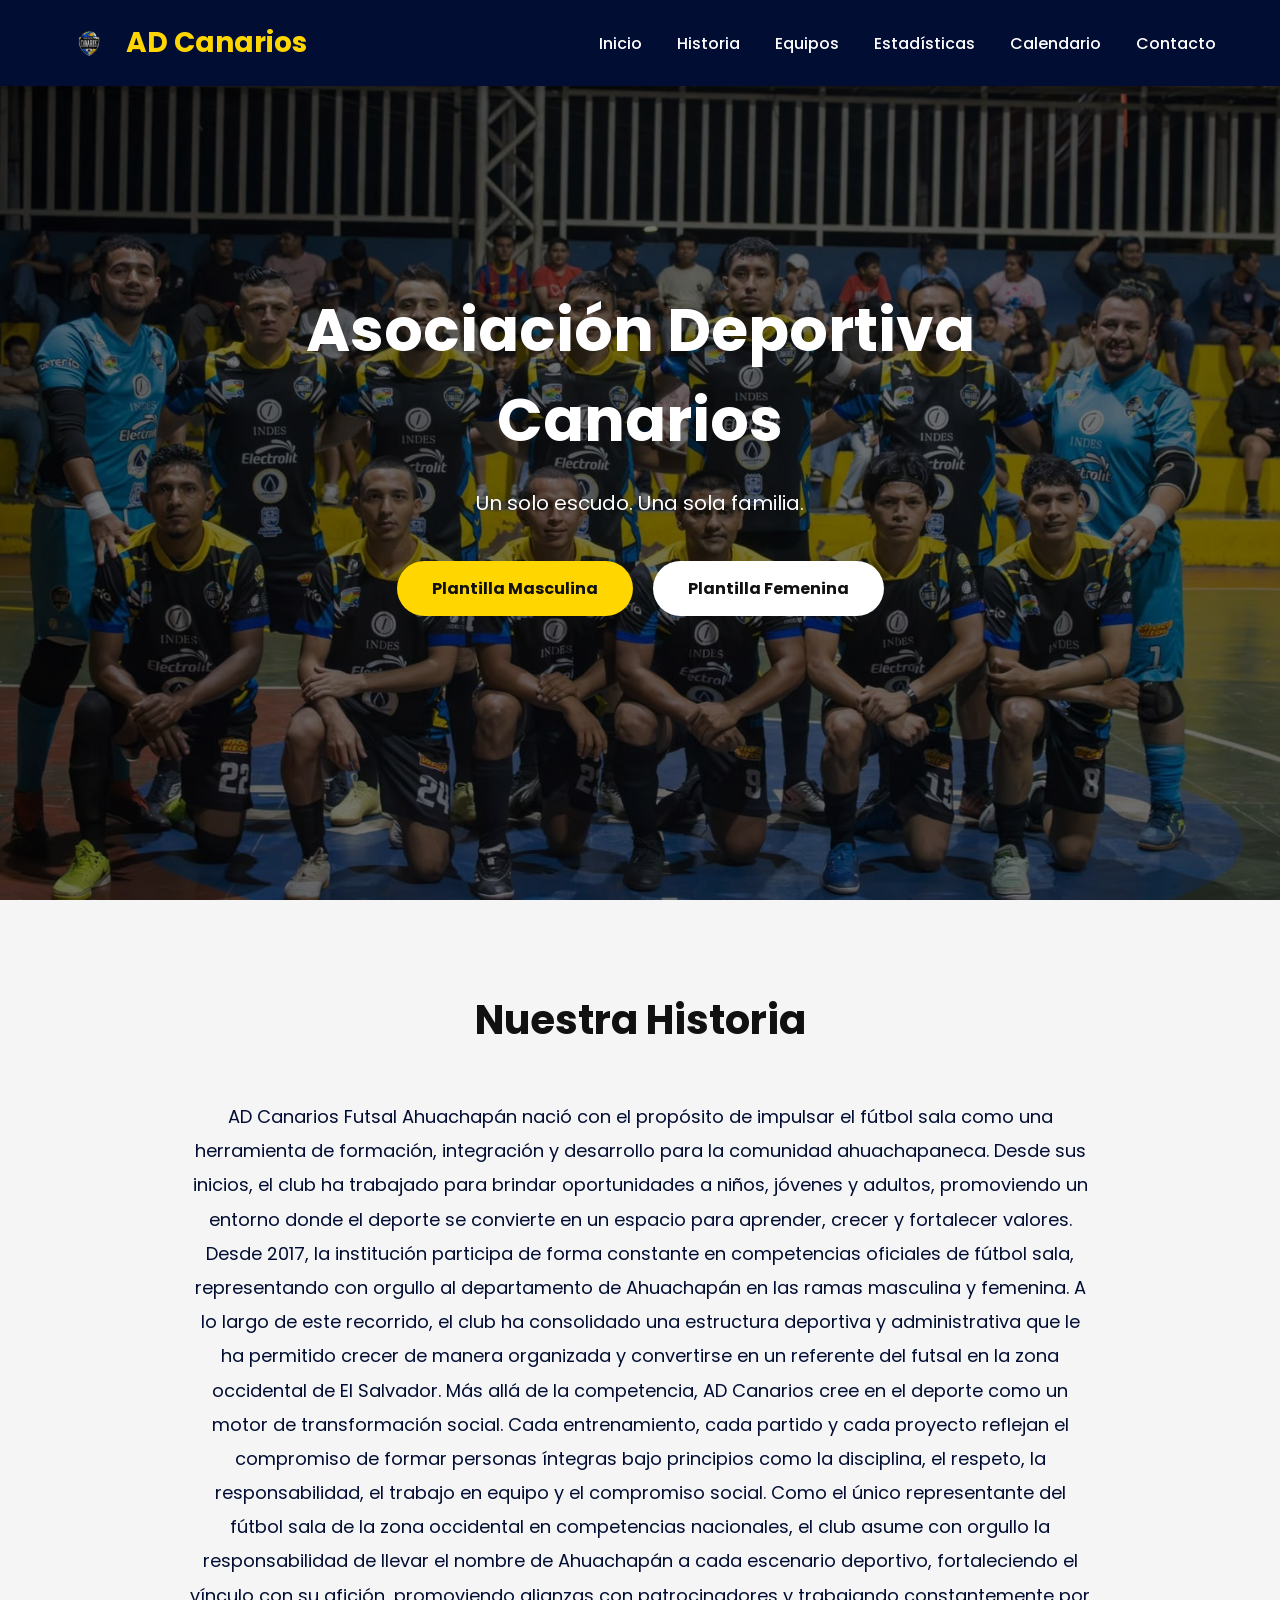
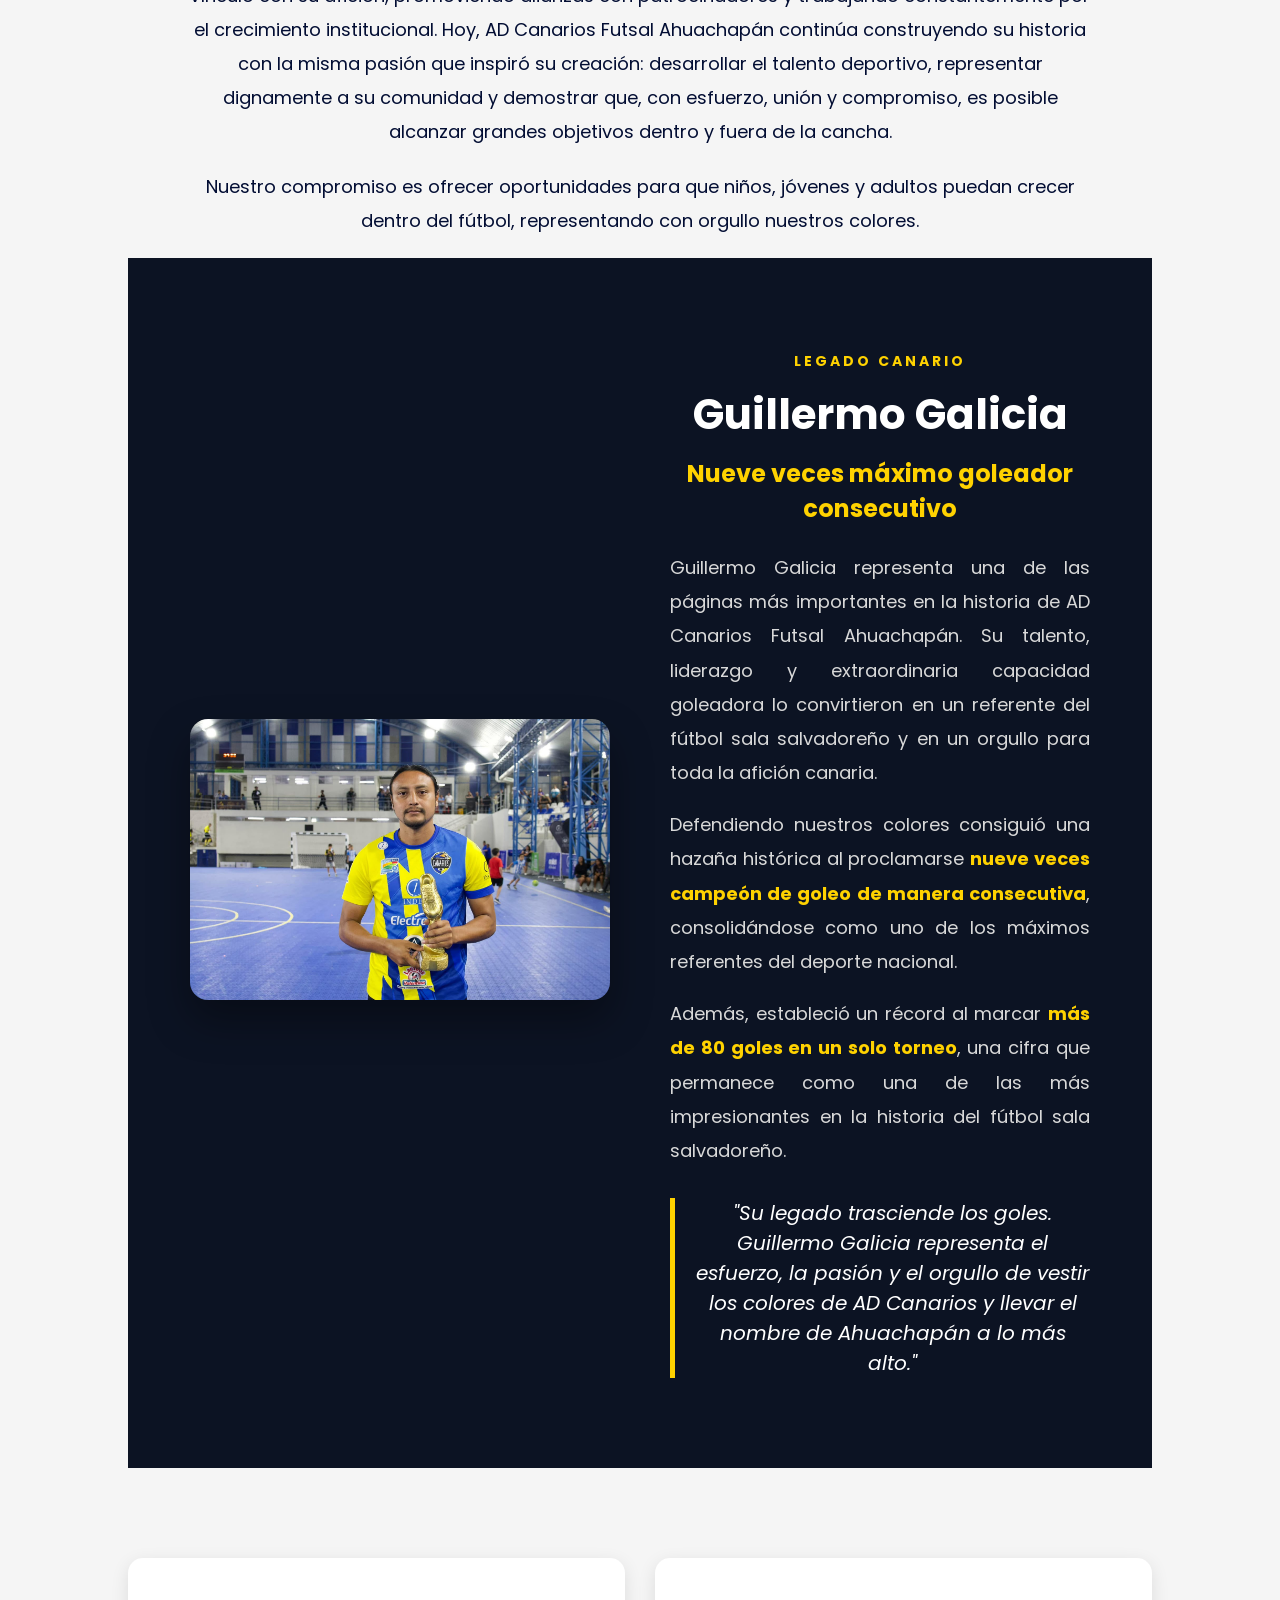
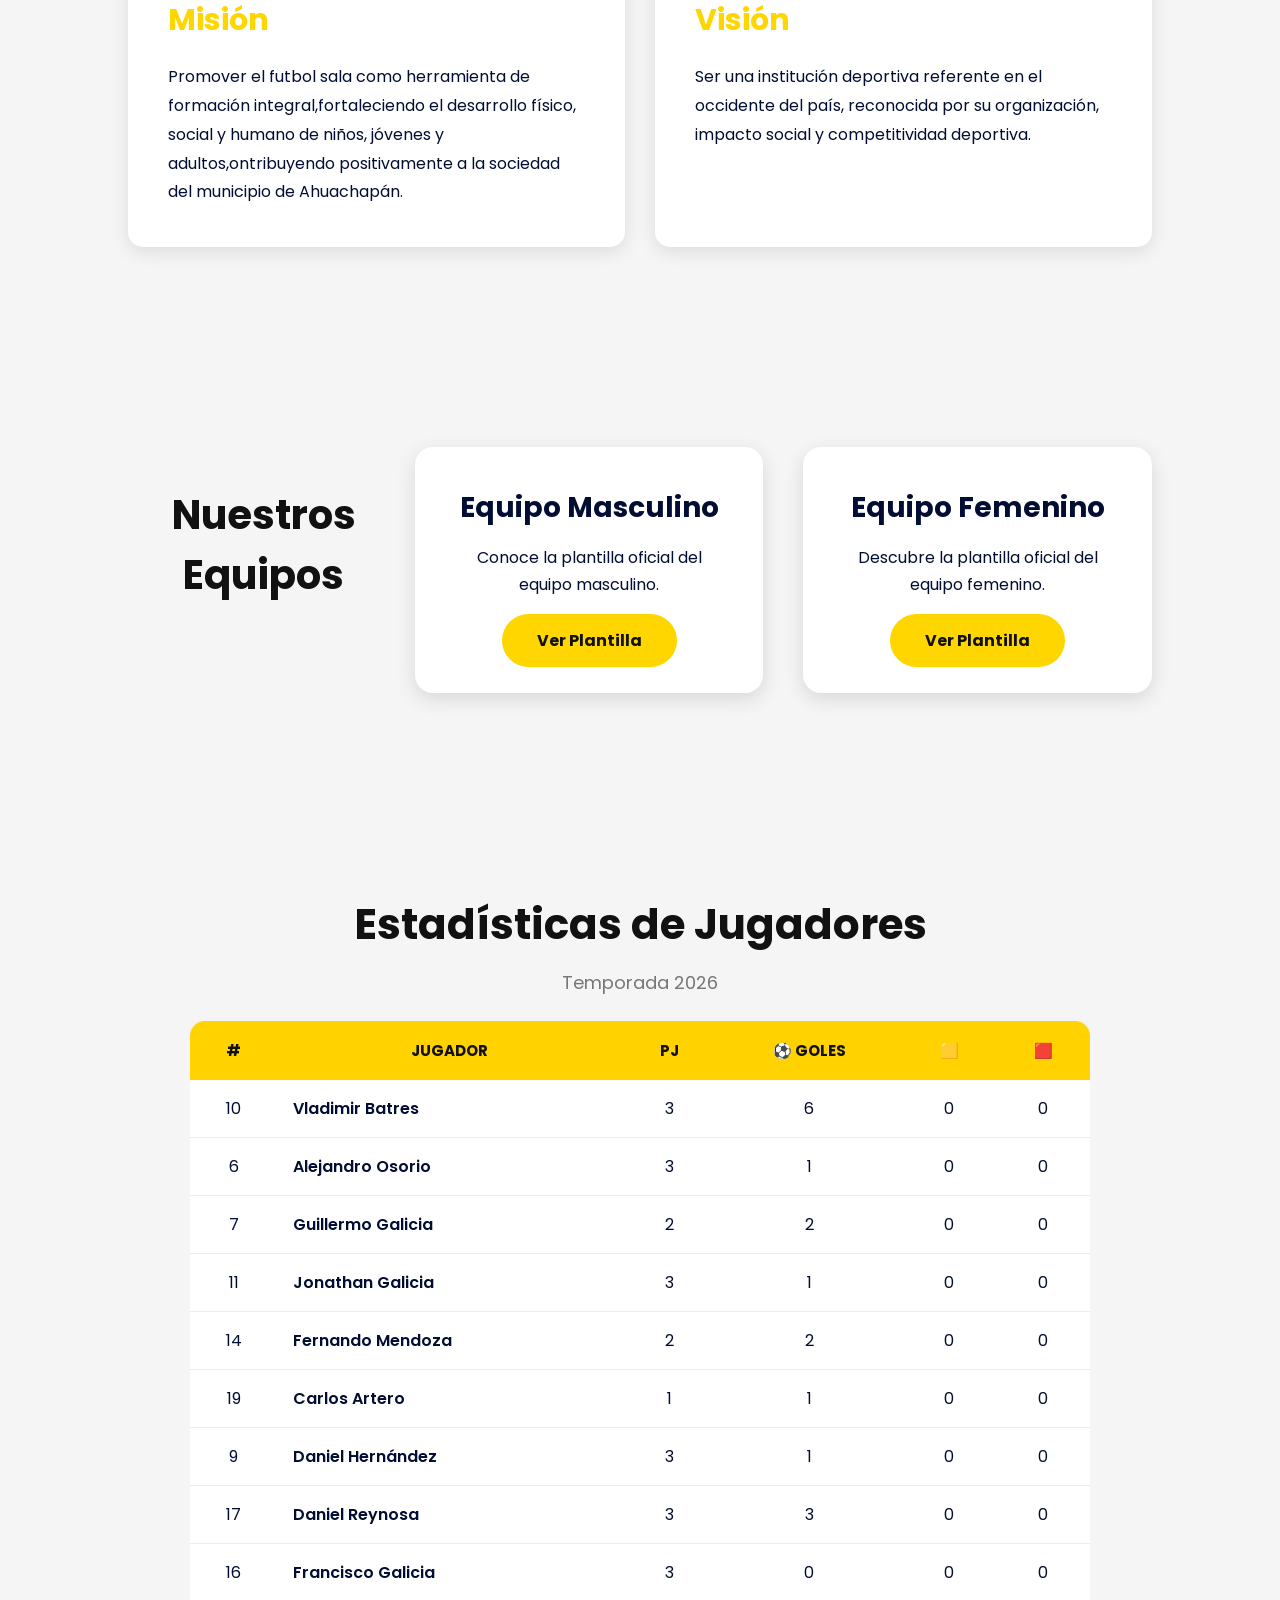
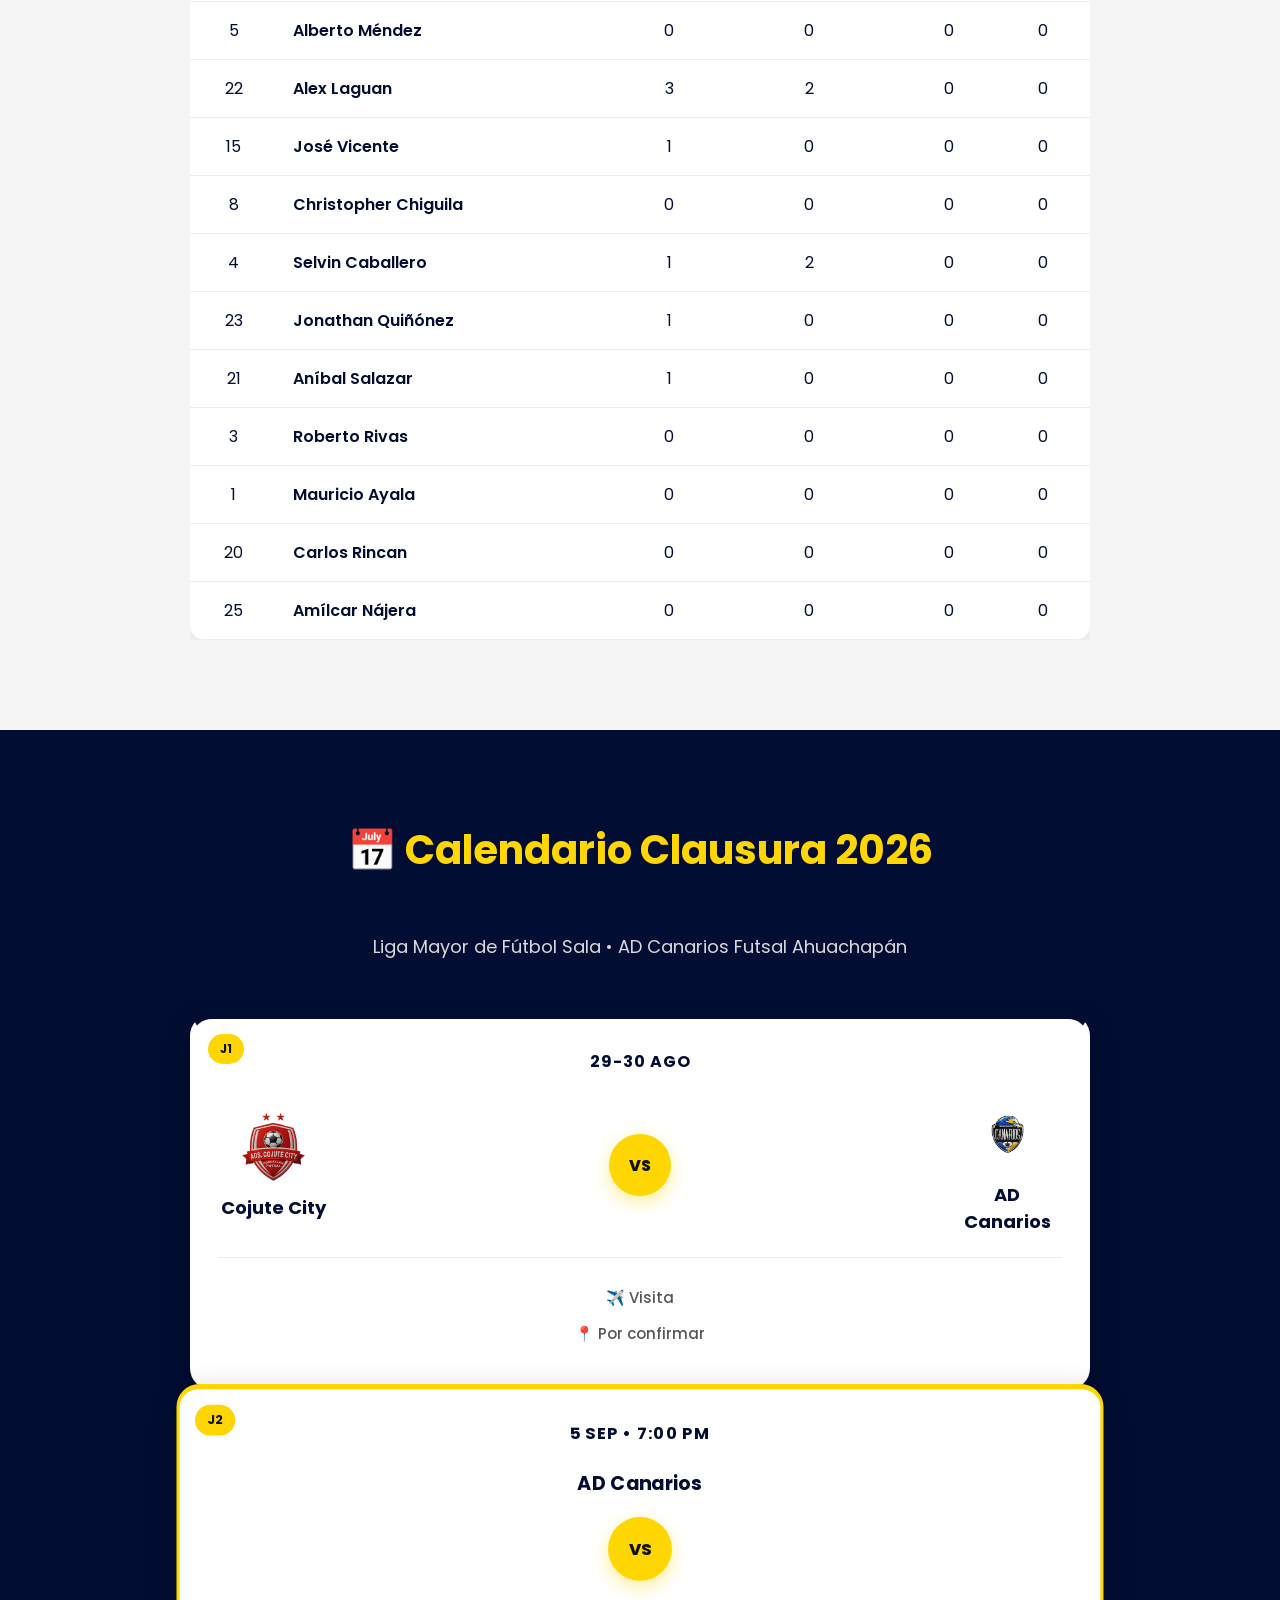
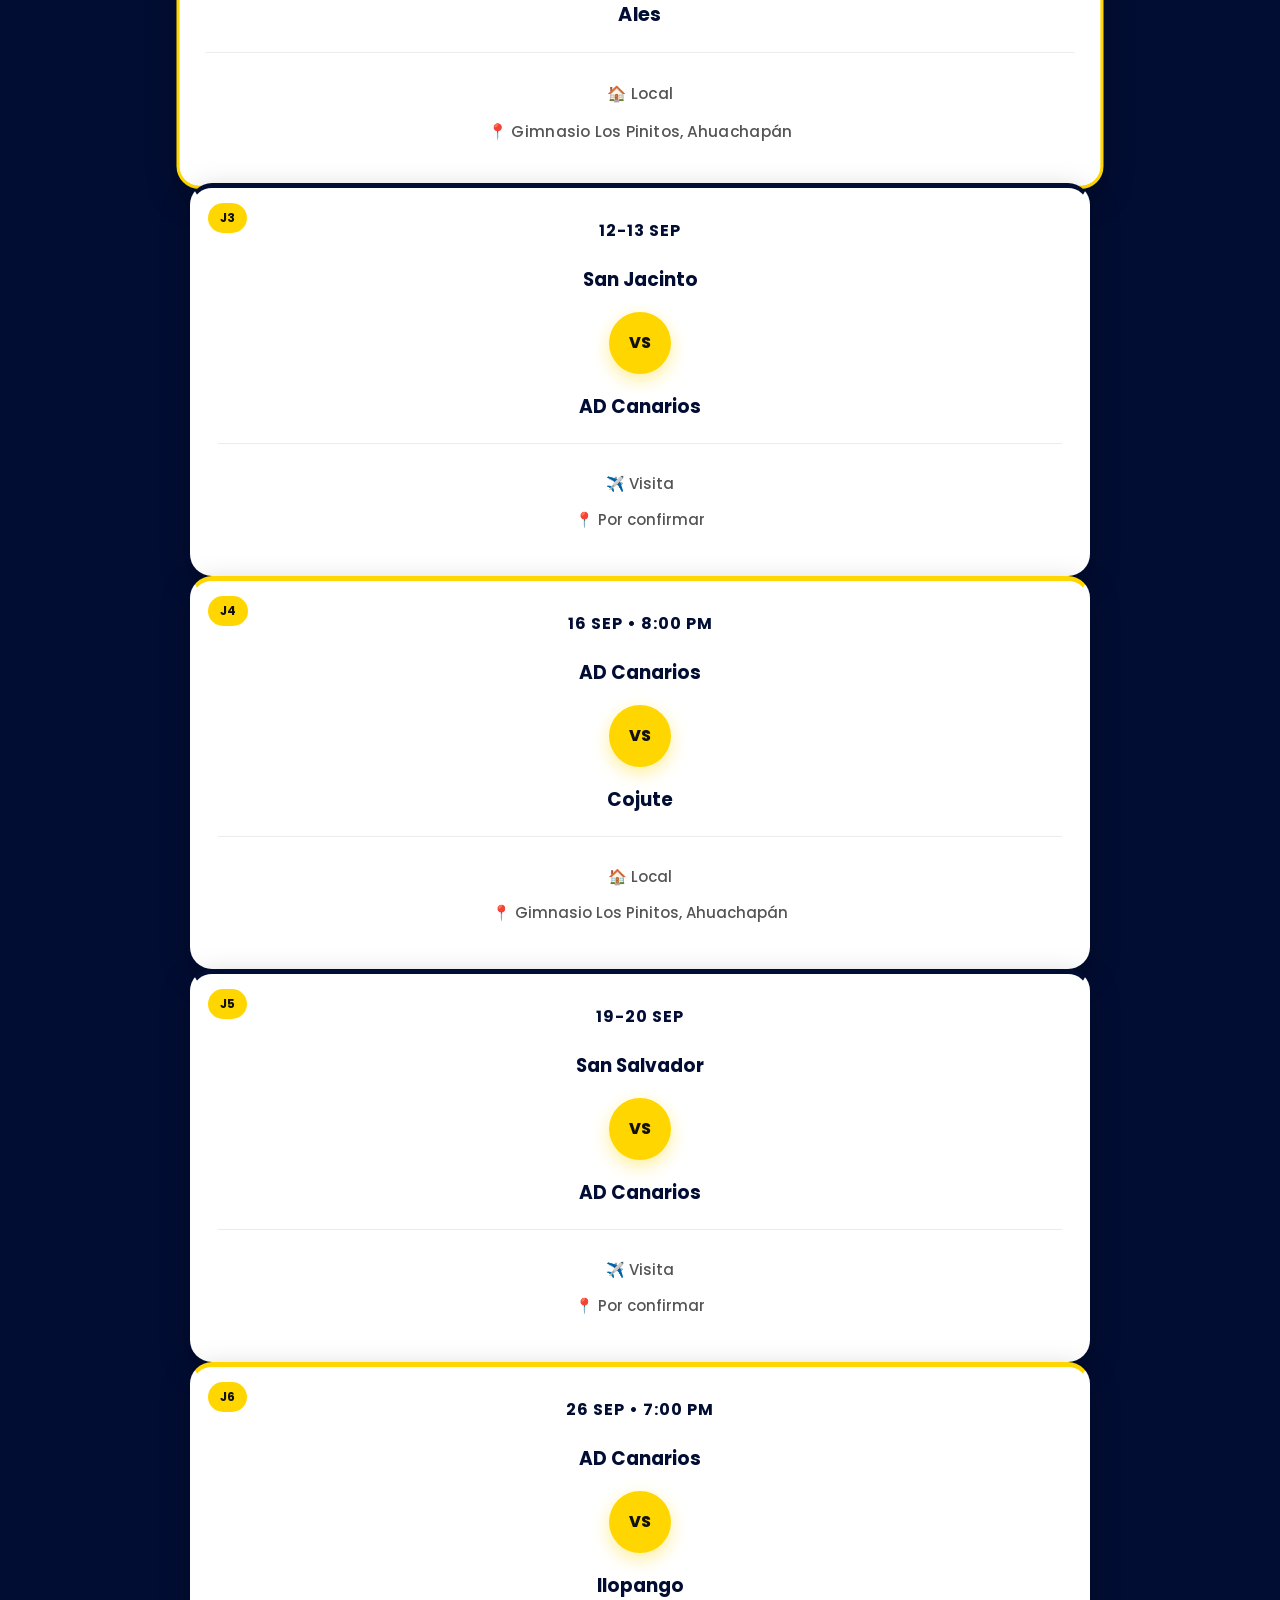
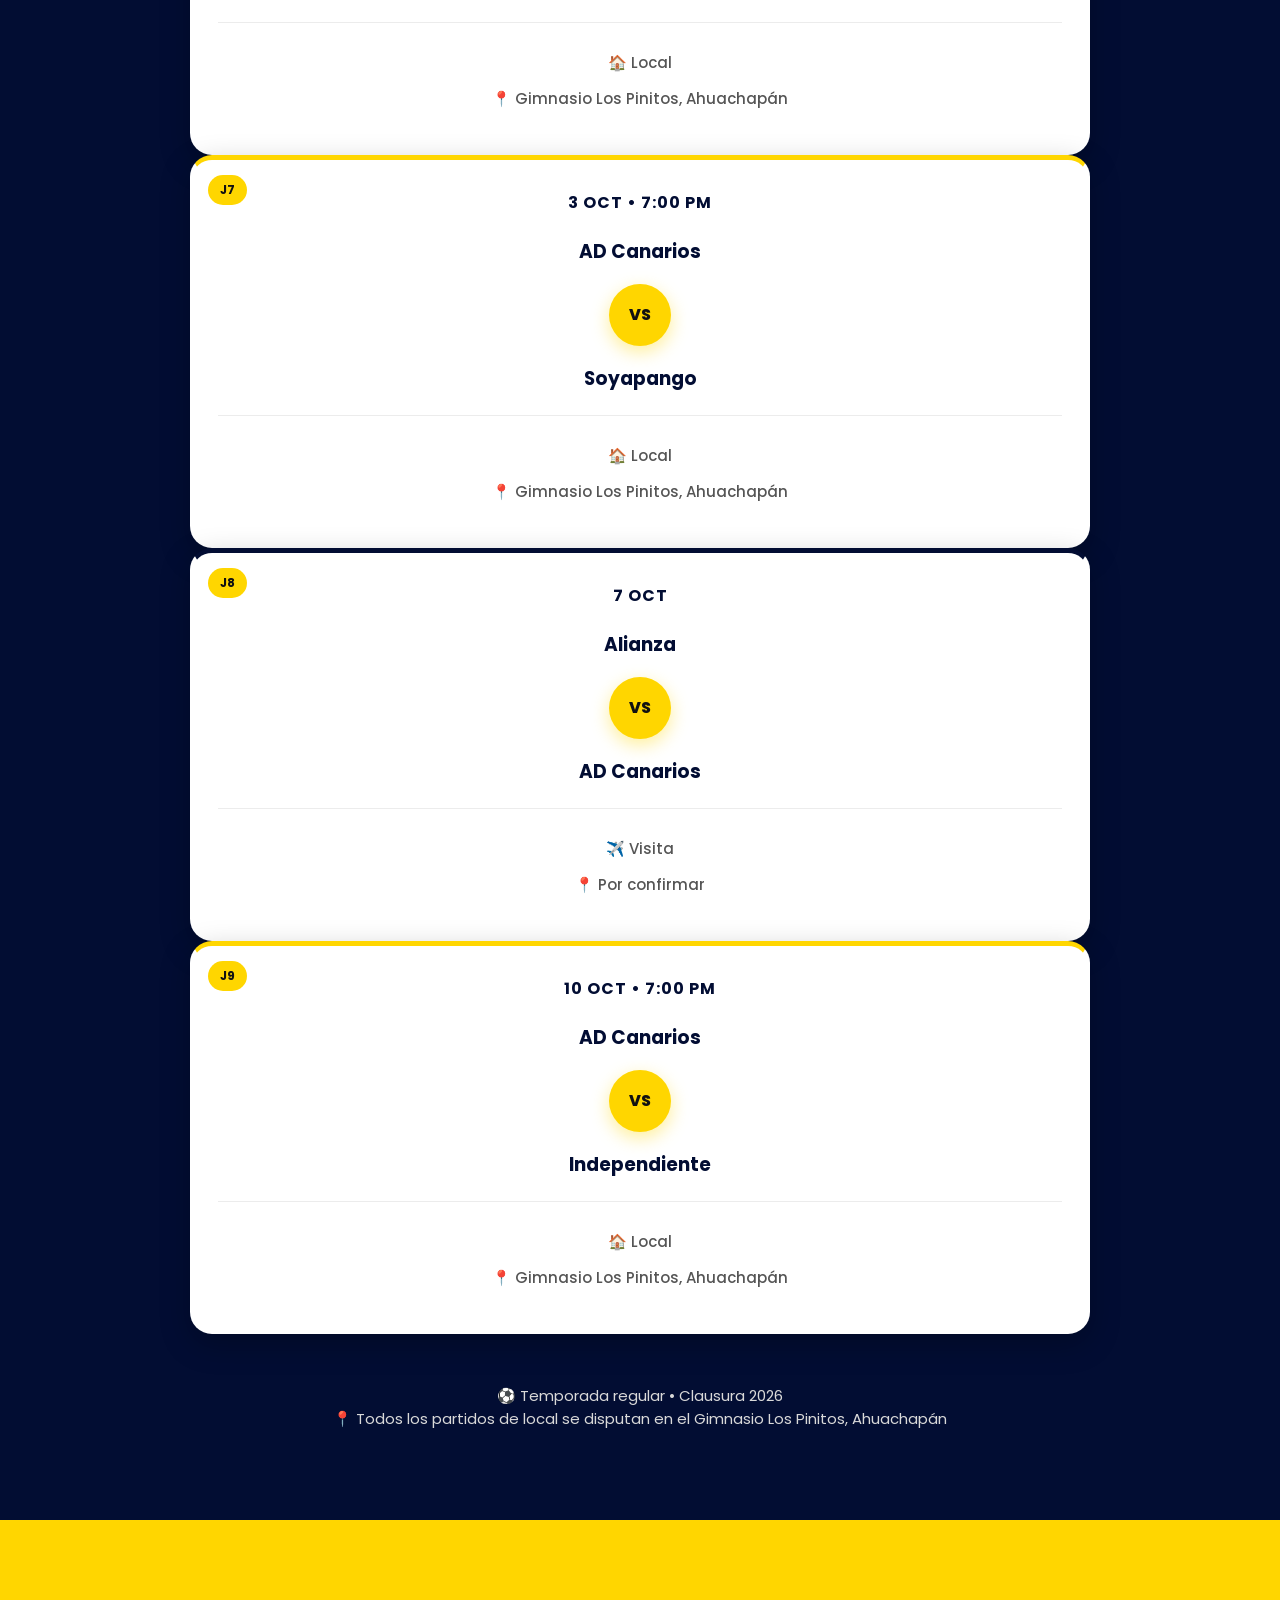
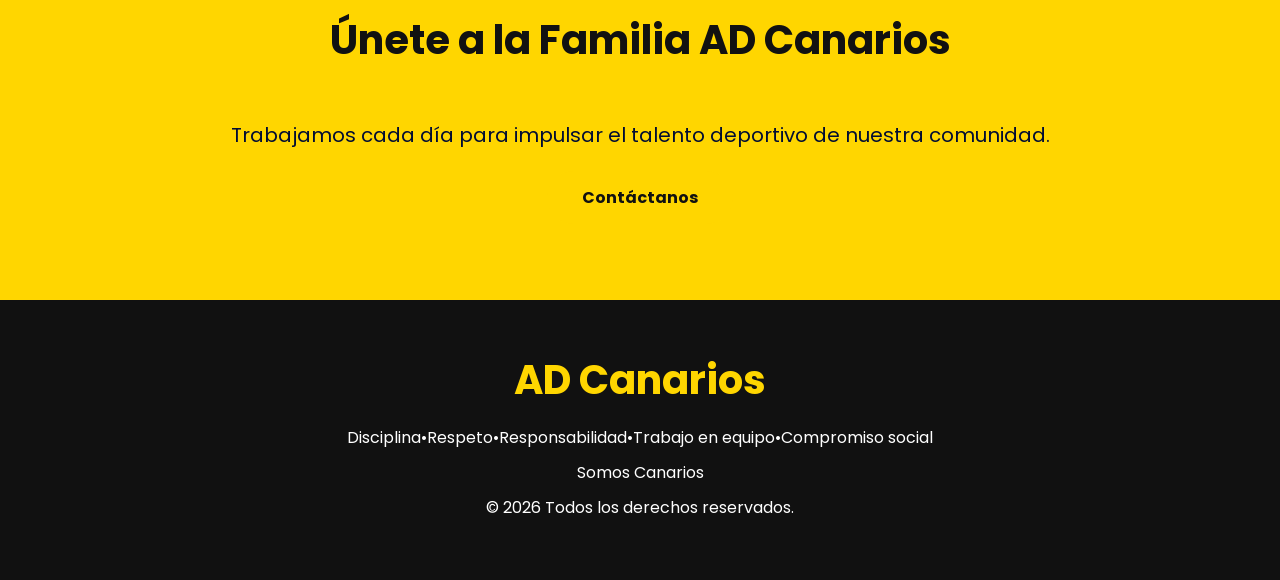
<file: index.html>
<!DOCTYPE html>
<html lang="es">

<head>
    <meta charset="UTF-8">
    <meta name="viewport" content="width=device-width, initial-scale=1.0">
    <title>AD Canarios</title>

    <link rel="stylesheet" href="style.css">

    <link rel="preconnect" href="https://fonts.googleapis.com">
    <link rel="preconnect" href="https://fonts.gstatic.com" crossorigin>
    <link rel="icon" type="image/png" href="img/logo.png">

    <link href="https://fonts.googleapis.com/css2?family=Poppins:wght@300;400;500;600;700;800&display=swap"
        rel="stylesheet">
</head>

<body>

    <!-- ================= NAVBAR ================= -->

    <header>

        <nav class="navbar">

            <div class="logo">
                <img src="img/logo.png" alt="Logo AD Canarios" width="40" height="40">
                <span>AD Canarios</span>
            </div>

            <ul class="menu">

                <li><a href="#">Inicio</a></li>

                <li><a href="#historia">Historia</a></li>

                <li><a href="#equipos">Equipos</a></li>

                <li><a href="#estadisticas">Estadísticas</a></li>
                
                 <li><a href="#calendario">Calendario</a></li>
                
                  <li><a href="#contacto">Contacto</a></li>

            </ul>

        </nav>

    </header>


    <!-- ================= HERO ================= -->

    <section class="hero">

        

        <div class="hero-content">

            <h1>Asociación Deportiva Canarios</h1>

            <p>
                Un solo escudo. Una sola familia.
            </p>

            <div class="hero-buttons">

                <a href="plantilla-masculina.html" class="btn">
                    Plantilla Masculina
                </a>

                <a href="plantilla-femenina.html" class="btn btn2">
                    Plantilla Femenina
                </a>

            </div>

        </div>

    </section>
    


    <!-- ================= HISTORIA ================= -->

    <section id="historia" class="historia">

        <div class="container">

            <h2>Nuestra Historia</h2>

            <p>

                AD Canarios Futsal Ahuachapán nació con el propósito de impulsar el fútbol sala como una herramienta de formación, integración y desarrollo para la comunidad ahuachapaneca. Desde sus inicios, el club ha trabajado para brindar oportunidades a niños, jóvenes y adultos, promoviendo un entorno donde el deporte se convierte en un espacio para aprender, crecer y fortalecer valores.

Desde 2017, la institución participa de forma constante en competencias oficiales de fútbol sala, representando con orgullo al departamento de Ahuachapán en las ramas masculina y femenina. A lo largo de este recorrido, el club ha consolidado una estructura deportiva y administrativa que le ha permitido crecer de manera organizada y convertirse en un referente del futsal en la zona occidental de El Salvador.

Más allá de la competencia, AD Canarios cree en el deporte como un motor de transformación social. Cada entrenamiento, cada partido y cada proyecto reflejan el compromiso de formar personas íntegras bajo principios como la disciplina, el respeto, la responsabilidad, el trabajo en equipo y el compromiso social.

Como el único representante del fútbol sala de la zona occidental en competencias nacionales, el club asume con orgullo la responsabilidad de llevar el nombre de Ahuachapán a cada escenario deportivo, fortaleciendo el vínculo con su afición, promoviendo alianzas con patrocinadores y trabajando constantemente por el crecimiento institucional.

Hoy, AD Canarios Futsal Ahuachapán continúa construyendo su historia con la misma pasión que inspiró su creación: desarrollar el talento deportivo, representar dignamente a su comunidad y demostrar que, con esfuerzo, unión y compromiso, es posible alcanzar grandes objetivos dentro y fuera de la cancha.
            </p>

            <p>

                Nuestro compromiso es ofrecer oportunidades para
                que niños, jóvenes y adultos puedan crecer dentro
                del fútbol, representando con orgullo nuestros
                colores.

            </p>

        </div>
<!--================ LEYENDA CANARIA ================-->

<section class="leyenda">

    <div class="container leyenda-contenido">

        <div class="leyenda-img">
            <img src="img/guillermo-galicia.jpg.jpeg" alt="Guillermo Galicia">
        </div>

        <div class="leyenda-texto">

            <span class="titulo-seccion">LEGADO CANARIO</span>

            <h2>Guillermo Galicia</h2>

            <h3>Nueve veces máximo goleador consecutivo</h3>

            <p>
                Guillermo Galicia representa una de las páginas más importantes en la historia de AD Canarios Futsal Ahuachapán. Su talento, liderazgo y extraordinaria capacidad goleadora lo convirtieron en un referente del fútbol sala salvadoreño y en un orgullo para toda la afición canaria.
            </p>

            <p>
                Defendiendo nuestros colores consiguió una hazaña histórica al proclamarse <strong>nueve veces campeón de goleo de manera consecutiva</strong>, consolidándose como uno de los máximos referentes del deporte nacional.
            </p>

            <p>
                Además, estableció un récord al marcar <strong>más de 80 goles en un solo torneo</strong>, una cifra que permanece como una de las más impresionantes en la historia del fútbol sala salvadoreño.
            </p>

            <blockquote>
                "Su legado trasciende los goles. Guillermo Galicia representa el esfuerzo, la pasión y el orgullo de vestir los colores de AD Canarios y llevar el nombre de Ahuachapán a lo más alto."
            </blockquote>

        </div>

    </div>

</section>
    </section>



    <!-- ================= MISION VISION ================= -->

    <section class="mision-vision">

        <div class="card">

            <h3>Misión</h3>

            <p>

                Promover el futbol sala como herramienta de formación integral,fortaleciendo el desarrollo físico, social y humano de niños, jóvenes y adultos,ontribuyendo positivamente a la sociedad del municipio de Ahuachapán.


            </p>

        </div>

        <div class="card">

            <h3>Visión</h3>

            <p>

               Ser una institución deportiva referente en el occidente del país, reconocida por su organización, impacto social y competitividad deportiva.


            </p>

        </div>

    </section>



    <!-- ================= EQUIPOS ================= -->

    <section id="equipos" class="equipos">

        <h2>Nuestros Equipos</h2>

        <div class="equipos-grid">

            <div class="equipo-card">

                <h3>Equipo Masculino</h3>

                <p>
                    Conoce la plantilla oficial del equipo masculino.
                </p>

                <a href="plantilla-masculina.html" class="btn">

                    Ver Plantilla

                </a>

            </div>

            <div class="equipo-card">

                <h3>Equipo Femenino</h3>

                <p>
                    Descubre la plantilla oficial del equipo femenino.
                </p>

                <a href="plantilla-femenina.html" class="btn">

                    Ver Plantilla

                </a>

            </div>

        </div>

    </section>


<!--================ ESTADÍSTICAS DE JUGADORES ================-->

<section id="estadisticas" class="estadisticas">

    <div class="container">

        <h2>Estadísticas de Jugadores</h2>

        <p class="subtitulo">
            Temporada 2026
        </p>

        <div class="tabla-responsive">

            <table class="tabla-estadisticas">

                <thead>
                    <tr>
                        <th>#</th>
                        <th>Jugador</th>
                        <th>PJ</th>
                        <th>⚽ Goles</th>
                        <th>🟨</th>
                        <th>🟥</th>
                    </tr>
                </thead>

                <tbody>

                   <tr><td>10</td><td>Vladimir Batres</td><td>3</td><td>6</td><td>0</td><td>0</td></tr>
<tr><td>6</td><td>Alejandro Osorio</td><td>3</td><td>1</td><td>0</td><td>0</td></tr>
<tr><td>7</td><td>Guillermo Galicia</td><td>2</td><td>2</td><td>0</td><td>0</td></tr>
<tr><td>11</td><td>Jonathan Galicia</td><td>3</td><td>1</td><td>0</td><td>0</td></tr>
<tr><td>14</td><td>Fernando Mendoza</td><td>2</td><td>2</td><td>0</td><td>0</td></tr>
<tr><td>19</td><td>Carlos Artero</td><td>1</td><td>1</td><td>0</td><td>0</td></tr>
<tr><td>9</td><td>Daniel Hernández</td><td>3</td><td>1</td><td>0</td><td>0</td></tr>
<tr><td>17</td><td>Daniel Reynosa</td><td>3</td><td>3</td><td>0</td><td>0</td></tr>
<tr><td>16</td><td>Francisco Galicia</td><td>3</td><td>0</td><td>0</td><td>0</td></tr>
<tr><td>5</td><td>Alberto Méndez</td><td>0</td><td>0</td><td>0</td><td>0</td></tr>
<tr><td>22</td><td>Alex Laguan</td><td>3</td><td>2</td><td>0</td><td>0</td></tr>
<tr><td>15</td><td>José Vicente</td><td>1</td><td>0</td><td>0</td><td>0</td></tr>
<tr><td>8</td><td>Christopher Chiguila</td><td>0</td><td>0</td><td>0</td><td>0</td></tr>
<tr><td>4</td><td>Selvin Caballero</td><td>1</td><td>2</td><td>0</td><td>0</td></tr>
<tr><td>23</td><td>Jonathan Quiñónez</td><td>1</td><td>0</td><td>0</td><td>0</td></tr>
<tr><td>21</td><td>Aníbal Salazar</td><td>1</td><td>0</td><td>0</td><td>0</td></tr>
<tr><td>3</td><td>Roberto Rivas</td><td>0</td><td>0</td><td>0</td><td>0</td></tr>
<tr><td>1</td><td>Mauricio Ayala</td><td>0</td><td>0</td><td>0</td><td>0</td></tr>
<tr><td>20</td><td>Carlos Rincan</td><td>0</td><td>0</td><td>0</td><td>0</td></tr>
<tr><td>25</td><td>Amílcar Nájera</td><td>0</td><td>0</td><td>0</td><td>0</td></tr>
                </tbody>

            </table>

        </div>

    </div>

</section>
<!--================ CALENDARIO CLAUSURA 2026 ================-->
<section id="calendario" class="calendario">

    <div class="container">

        <h2>📅 Calendario Clausura 2026</h2>

        <p class="subtitulo">
            Liga Mayor de Fútbol Sala • AD Canarios Futsal Ahuachapán
        </p>

       <div class="partido-card visita">

                <span class="jornada">J1</span>

                <div class="fecha">29-30 AGO</div>

                <div class="equipos">

                    <div class="equipo">
                        <img src="img/Masculino/728570133_1728483174819295_126160894666254032_n-removebg-preview.png" alt="Cojute City">
                        <h3>Cojute City</h3>
                    </div>

                    <div class="vs">VS</div>

                    <div class="equipo">
                        <img src="img/Masculino/logocanarios.png" alt="AD Canarios">
                        <h3>AD Canarios</h3>
                    </div>

                </div>

                <div class="info-partido">
                    <p>✈️ Visita</p>
                    <p>📍 Por confirmar</p>
                </div>

            </div>

            <div class="partido-card local destacado">
                <span class="jornada">J2</span>
                <div class="fecha">5 SEP • 7:00 PM</div>
                <h3>AD Canarios</h3>
                <div class="vs">VS</div>
                <h3>Ales</h3>
                <div class="info-partido">
                    <p>🏠 Local</p>
                    <p>📍 Gimnasio Los Pinitos, Ahuachapán</p>
                </div>
            </div>

            <div class="partido-card visita">
                <span class="jornada">J3</span>
                <div class="fecha">12-13 SEP</div>
                <h3>San Jacinto</h3>
                <div class="vs">VS</div>
                <h3>AD Canarios</h3>
                <div class="info-partido">
                    <p>✈️ Visita</p>
                    <p>📍 Por confirmar</p>
                </div>
            </div>

            <div class="partido-card local">
                <span class="jornada">J4</span>
                <div class="fecha">16 SEP • 8:00 PM</div>
                <h3>AD Canarios</h3>
                <div class="vs">VS</div>
                <h3>Cojute</h3>
                <div class="info-partido">
                    <p>🏠 Local</p>
                    <p>📍 Gimnasio Los Pinitos, Ahuachapán</p>
                </div>
            </div>

            <div class="partido-card visita">
                <span class="jornada">J5</span>
                <div class="fecha">19-20 SEP</div>
                <h3>San Salvador</h3>
                <div class="vs">VS</div>
                <h3>AD Canarios</h3>
                <div class="info-partido">
                    <p>✈️ Visita</p>
                    <p>📍 Por confirmar</p>
                </div>
            </div>

            <div class="partido-card local">
                <span class="jornada">J6</span>
                <div class="fecha">26 SEP • 7:00 PM</div>
                <h3>AD Canarios</h3>
                <div class="vs">VS</div>
                <h3>Ilopango</h3>
                <div class="info-partido">
                    <p>🏠 Local</p>
                    <p>📍 Gimnasio Los Pinitos, Ahuachapán</p>
                </div>
            </div>

            <div class="partido-card local">
                <span class="jornada">J7</span>
                <div class="fecha">3 OCT • 7:00 PM</div>
                <h3>AD Canarios</h3>
                <div class="vs">VS</div>
                <h3>Soyapango</h3>
                <div class="info-partido">
                    <p>🏠 Local</p>
                    <p>📍 Gimnasio Los Pinitos, Ahuachapán</p>
                </div>
            </div>

            <div class="partido-card visita">
                <span class="jornada">J8</span>
                <div class="fecha">7 OCT</div>
                <h3>Alianza</h3>
                <div class="vs">VS</div>
                <h3>AD Canarios</h3>
                <div class="info-partido">
                    <p>✈️ Visita</p>
                    <p>📍 Por confirmar</p>
                </div>
            </div>

            <div class="partido-card local">
                <span class="jornada">J9</span>
                <div class="fecha">10 OCT • 7:00 PM</div>
                <h3>AD Canarios</h3>
                <div class="vs">VS</div>
                <h3>Independiente</h3>
                <div class="info-partido">
                    <p>🏠 Local</p>
                    <p>📍 Gimnasio Los Pinitos, Ahuachapán</p>
                </div>
            </div>

        </div>

        <div class="calendario-footer">
            <p>⚽ Temporada regular • Clausura 2026</p>
            <p>📍 Todos los partidos de local se disputan en el Gimnasio Los Pinitos, Ahuachapán</p>
        </div>

    </div>

</section>


    <!-- ================= CTA ================= -->

    <section class="cta">

        <h2>Únete a la Familia AD Canarios</h2>

        <p>

            Trabajamos cada día para impulsar el talento
            deportivo de nuestra comunidad.

        </p>

        <a href="#" class="btn">

            Contáctanos

        </a>

    </section>



    <!-- ================= FOOTER ================= -->

    <footer id="contacto">

        <h2>AD Canarios</h2>

        <p>

             Disciplina•Respeto•Responsabilidad•Trabajo en equipo•Compromiso social
            

        </p>
            Somos Canarios
        <p>

            © 2026 Todos los derechos reservados.

        </p>

    </footer>

</body>

</html>
</file>
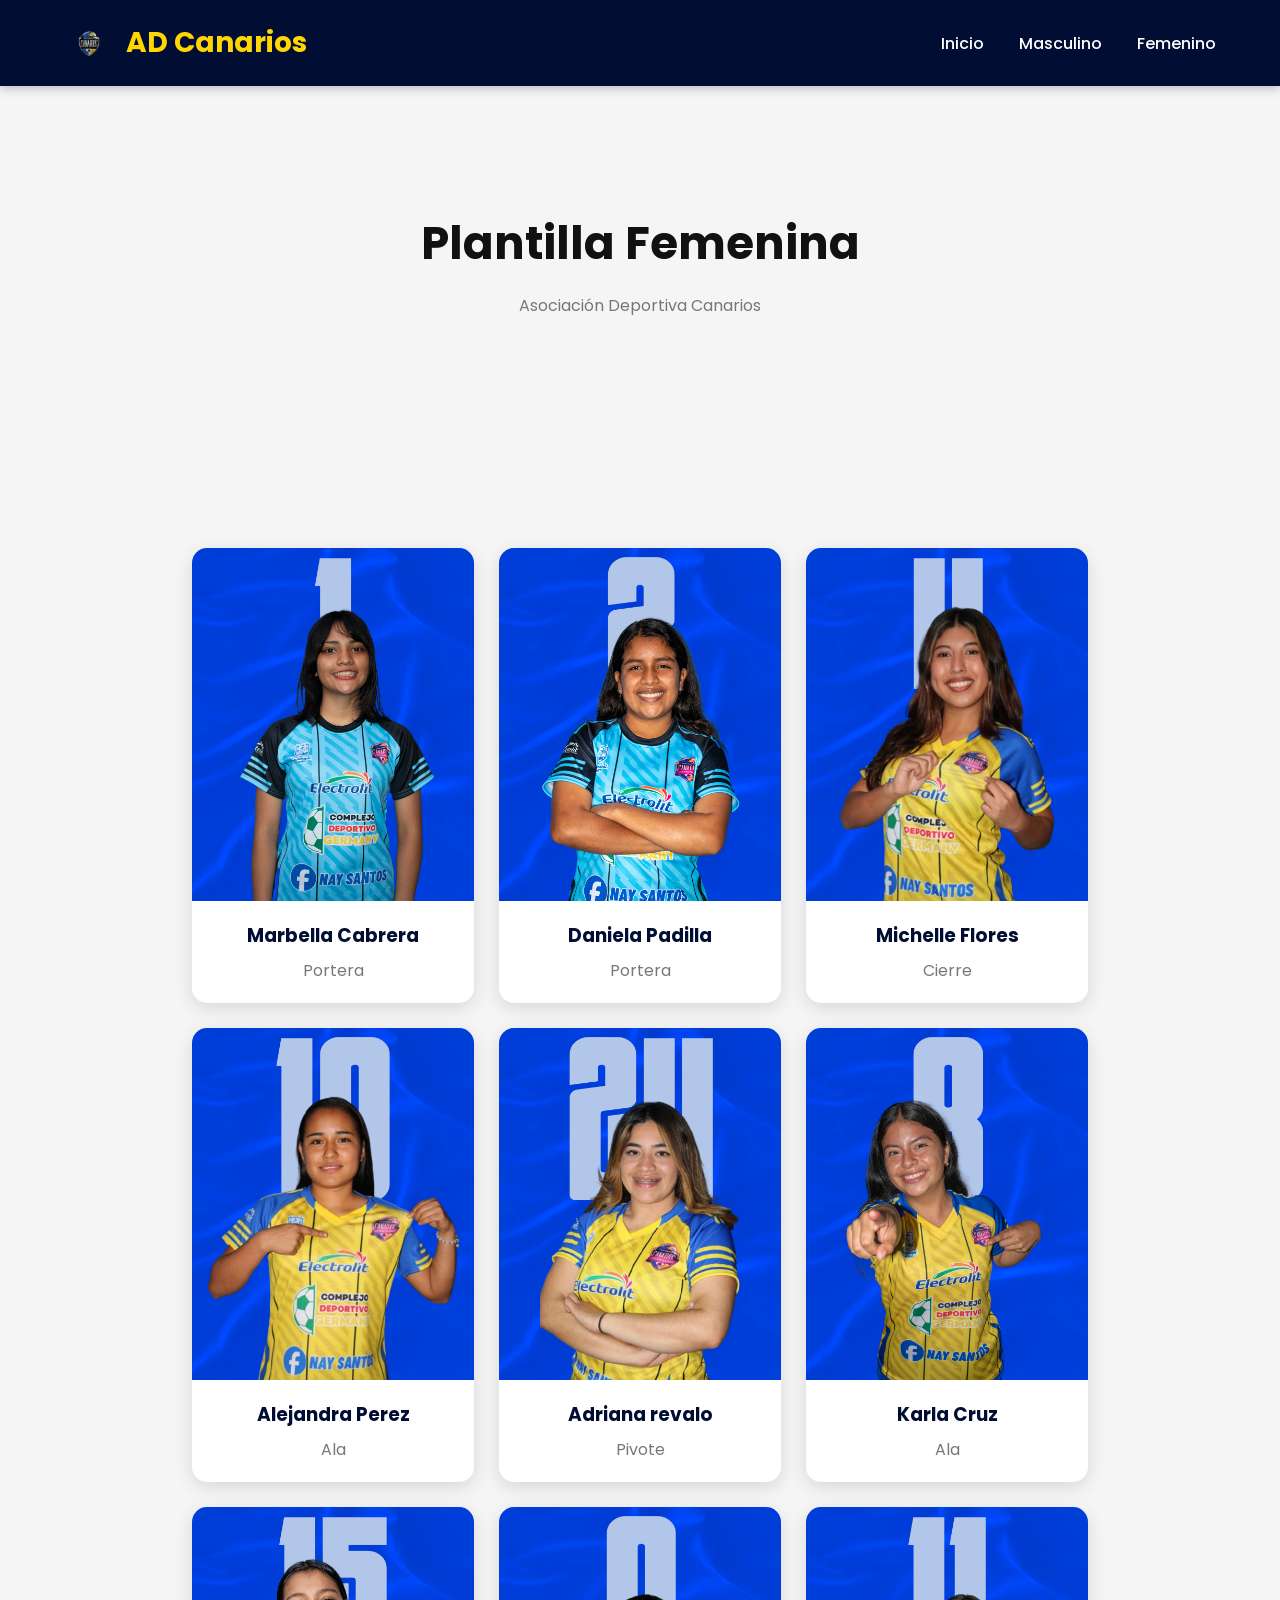
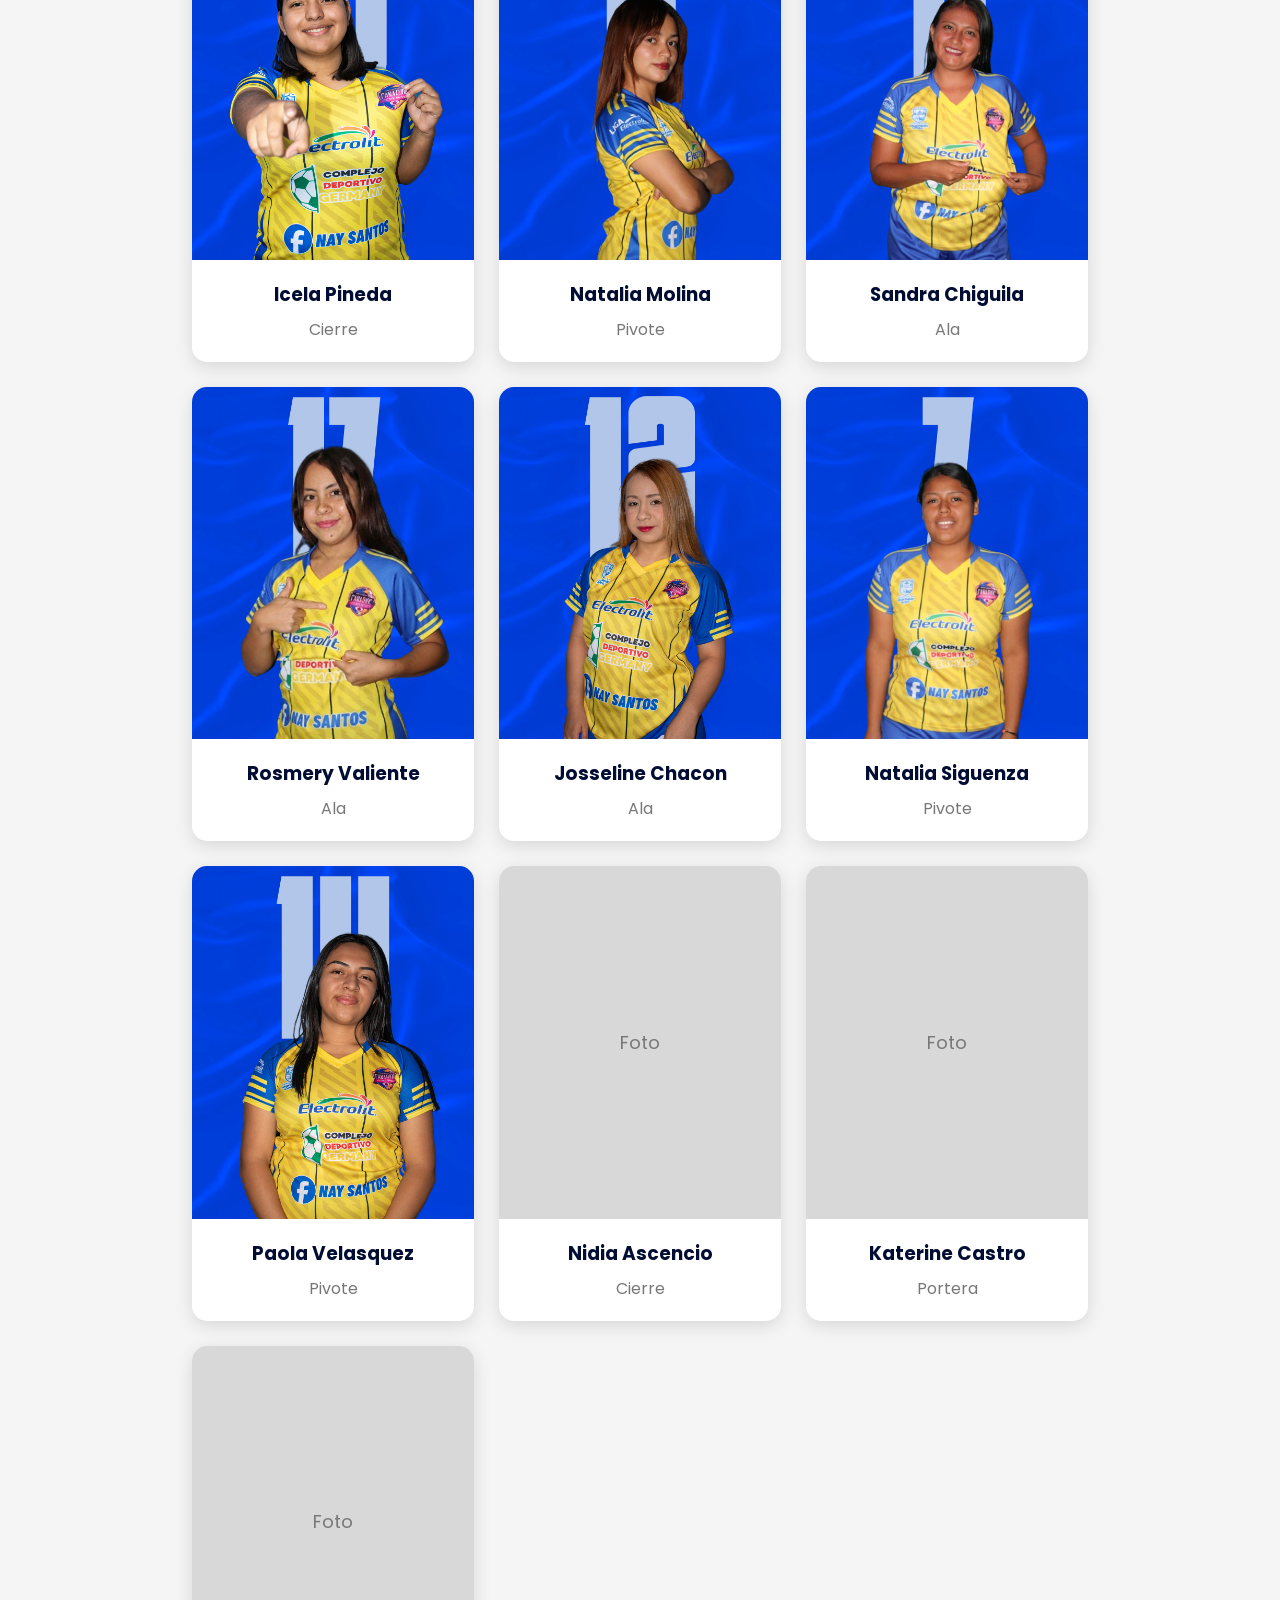
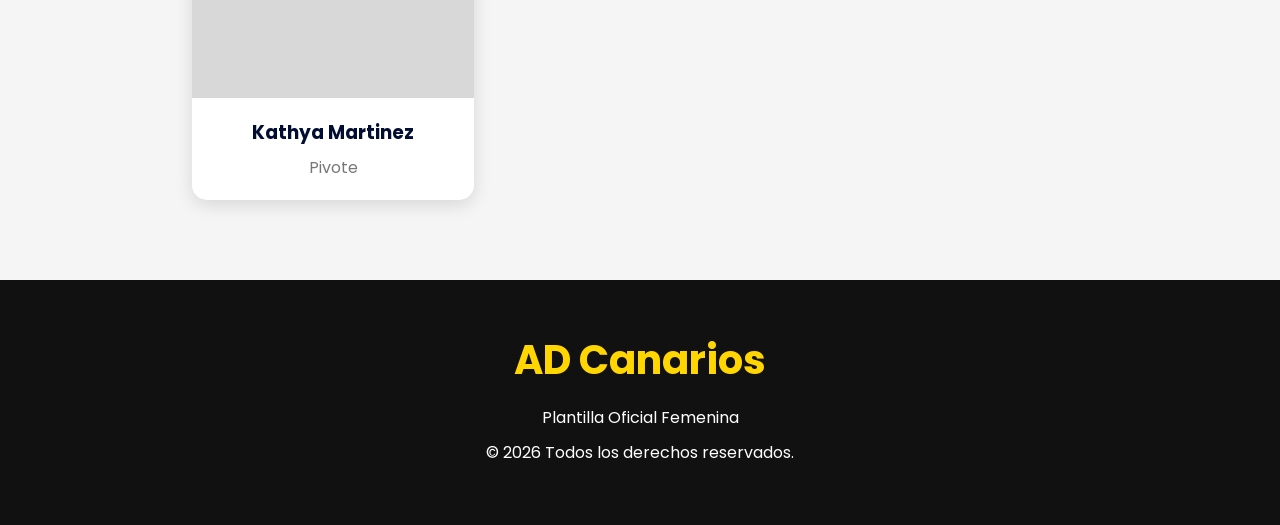
<file: plantilla-femenina.html>
<!DOCTYPE html>
<html lang="es">

<head>
    <meta charset="UTF-8">
    <meta name="viewport" content="width=device-width, initial-scale=1.0">
    <title>Plantilla Femenina | AD Canarios</title>

    <link rel="stylesheet" href="style.css">

    <link rel="preconnect" href="https://fonts.googleapis.com">
    <link rel="preconnect" href="https://fonts.gstatic.com" crossorigin>
    <link rel="icon" type="image/jpeg" href="img/logo.png">

    <link href="https://fonts.googleapis.com/css2?family=Poppins:wght@300;400;500;600;700;800&display=swap"
        rel="stylesheet">
</head>

<body>

<header>

    <nav class="navbar">

        <div class="logo">
            <img src="img/logo.png" alt="Logo AD Canarios">
            <span>AD Canarios</span>
        </div>

        <ul class="menu">
            <li><a href="index.html">Inicio</a></li>
            <li><a href="plantilla-masculina.html">Masculino</a></li>
            <li><a href="plantilla-femenina.html">Femenino</a></li>
        </ul>

    </nav>

</header>

<section class="page-title">

    <h1>Plantilla Femenina</h1>

    <p>
        Asociación Deportiva Canarios
    </p>

</section>

<section class="players-grid">

    <!-- Jugadora 1 -->
    <div class="player-card">
        <div class="player-photo"><img src="img/Femenino/marbella.jpg"></div>
        <div class="player-info">
            <h3>Marbella Cabrera</h3>
            <p>Portera</p>
        </div>
    </div>

    <!-- Jugadora 2 -->
    <div class="player-card">
        <div class="player-photo"><img src="img/Femenino/DANIELA.jpg"></div>
        <div class="player-info">
            <h3>Daniela Padilla</h3>
            <p>Portera</p>
        </div>
    </div>

    <!-- Jugadora 3 -->
    <div class="player-card">
        <div class="player-photo"><img src="img/Femenino/MICHELLE.jpg"></div>
        <div class="player-info">
            <h3>Michelle Flores</h3>
            <p>Cierre</p>
        </div>
    </div>

    <!-- Jugadora 4 -->
    <div class="player-card">
        <div class="player-photo"><img src="img/Femenino/ALEJANDRA.jpg"></div>
        <div class="player-info">
            <h3>Alejandra Perez</h3>
            <p>Ala</p>
        </div>
    </div>

    <!-- Jugadora 5 -->
    <div class="player-card">
        <div class="player-photo"><img src="img/Femenino/ADRIANA.jpg"></div>
        <div class="player-info">
            <h3>Adriana revalo </h3>
            <p>Pivote</p>
        </div>
    </div>

    <!-- Jugadora 6 -->
    <div class="player-card">
        <div class="player-photo"><img src="img/Femenino/karlita.jpg"></div>
        <div class="player-info">
            <h3>Karla Cruz</h3>
            <p>Ala</p>
        </div>
    </div>

    <!-- Jugadora 7 -->
    <div class="player-card">
        <div class="player-photo"><img src="img/Femenino/isela.jpg"></div>
        <div class="player-info">
            <h3>Icela Pineda</h3>
            <p>Cierre</p>
        </div>
    </div>

    <!-- Jugadora 8 -->
    <div class="player-card">
        <div class="player-photo"><img src="img/Femenino/natalia.jpg"></div>
        <div class="player-info">
            <h3>Natalia Molina</h3>
            <p>Pivote</p>
        </div>
    </div>

    <!-- Jugadora 9 -->
    <div class="player-card">
        <div class="player-photo"><img src="img/Femenino/sandra.jpg"></div>
        <div class="player-info">
            <h3>Sandra Chiguila</h3>
            <p>Ala</p>
        </div>
    </div>

    <!-- Jugadora 10 -->
    <div class="player-card">
        <div class="player-photo"><img src="img/Femenino/ROSMERY.jpg"></div>
        <div class="player-info">
            <h3>Rosmery Valiente</h3>
            <p>Ala</p>
        </div>
    </div>

    <!-- Jugadora 11 -->
    <div class="player-card">
        <div class="player-photo"><img src="img/Femenino/josh.jpg"></div>
        <div class="player-info">
            <h3>Josseline Chacon</h3>
            <p>Ala</p>
        </div>
    </div>

    <!-- Jugadora 12 -->
    <div class="player-card">
        <div class="player-photo"><img src="img/Femenino/natali sing.jpg"></div>
        <div class="player-info">
            <h3>Natalia Siguenza</h3>
            <p>Pivote</p>
        </div>
    </div>

    <!-- Jugadora 13 -->
    <div class="player-card">
        <div class="player-photo"><img src="img/Femenino/paola.jpg"></div>
        <div class="player-info">
            <h3>Paola Velasquez</h3>
            <p>Pivote</p>
        </div>
    </div>

    <!-- Jugadora 14 -->
    <div class="player-card">
        <div class="player-photo">Foto</div>
        <div class="player-info">
            <h3>Nidia Ascencio</h3>
            <p>Cierre</p>
        </div>
    </div>

    <!-- Jugadora 15 -->
    <div class="player-card">
        <div class="player-photo">Foto</div>
        <div class="player-info">
            <h3>Katerine Castro</h3>
            <p>Portera</p>
        </div>
    </div>

    <!-- Jugadora 16 -->
    <div class="player-card">
        <div class="player-photo">Foto</div>
        <div class="player-info">
            <h3>Kathya Martinez</h3>
            <p>Pivote</p>
        </div>
    </div>

   
       

</section>

<footer>

    <h2>AD Canarios</h2>

    <p>Plantilla Oficial Femenina</p>

    <p>© 2026 Todos los derechos reservados.</p>

</footer>

</body>

</html>
</file>
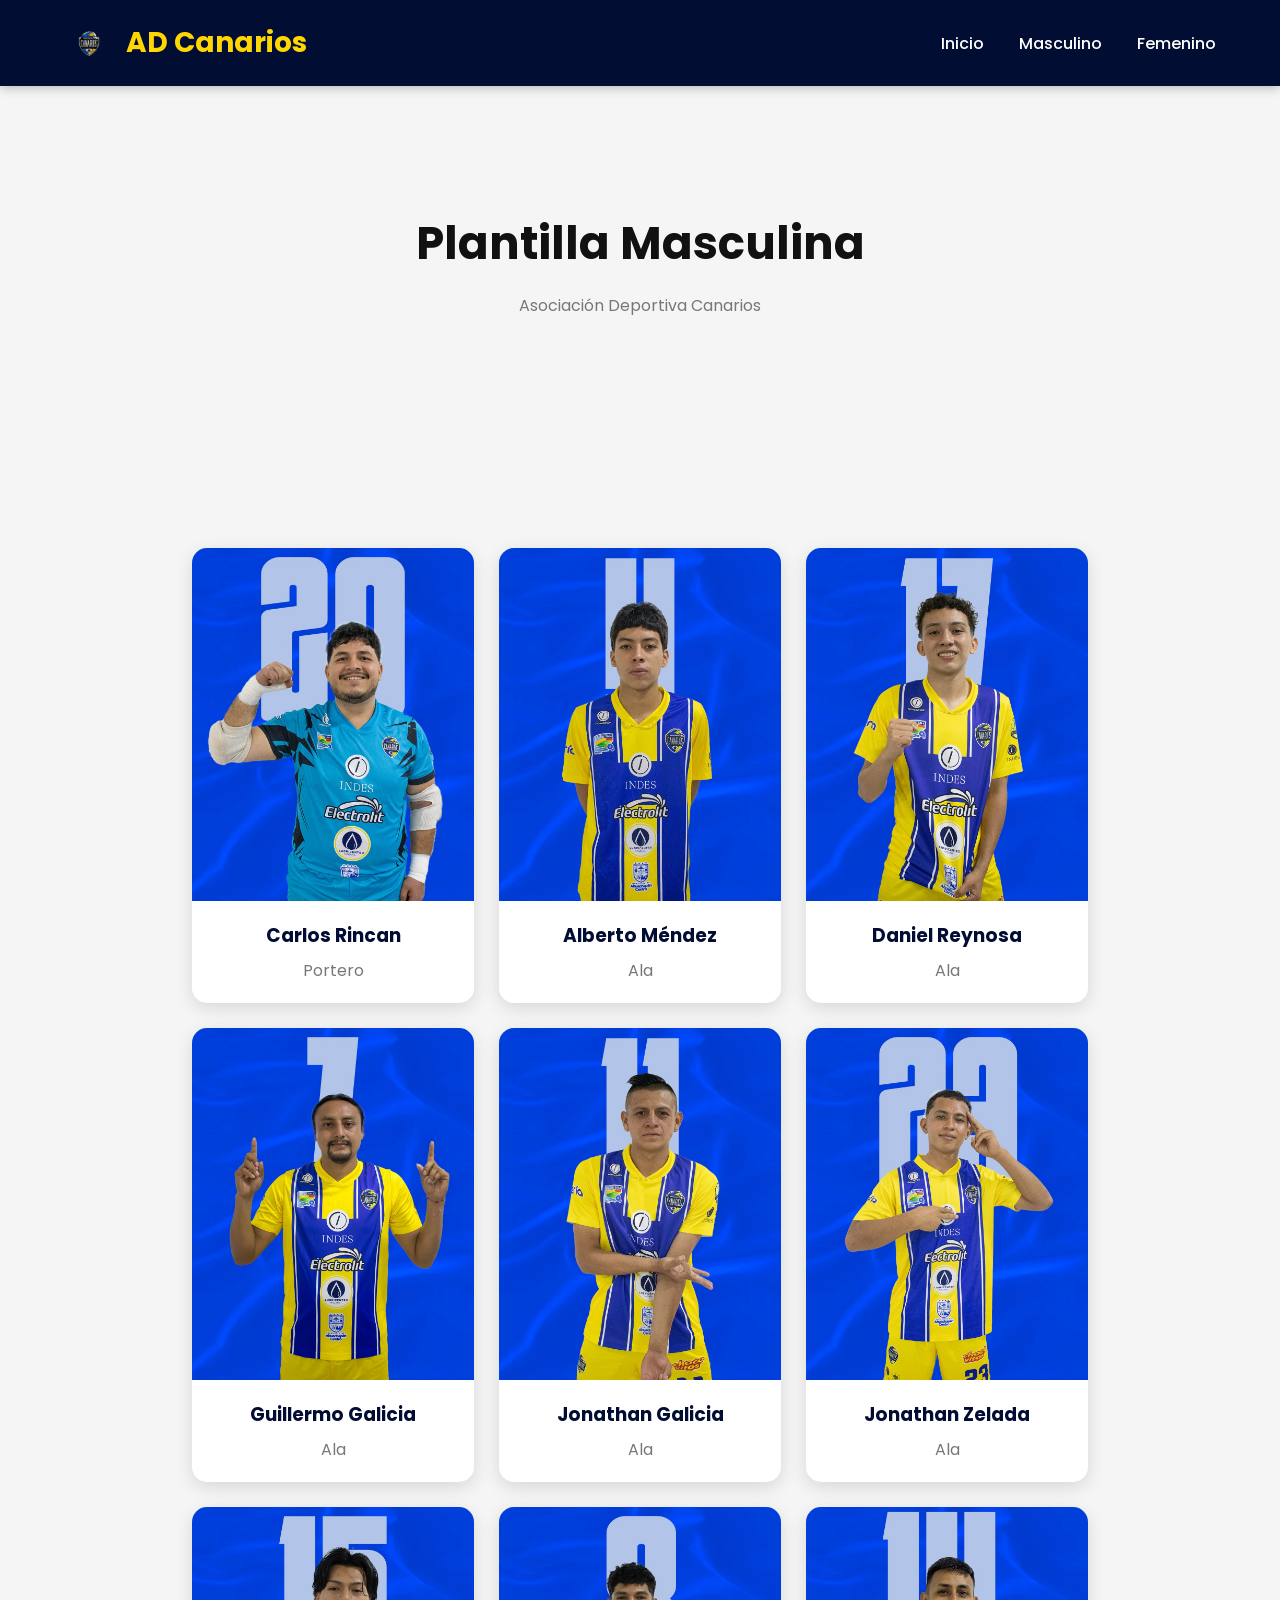
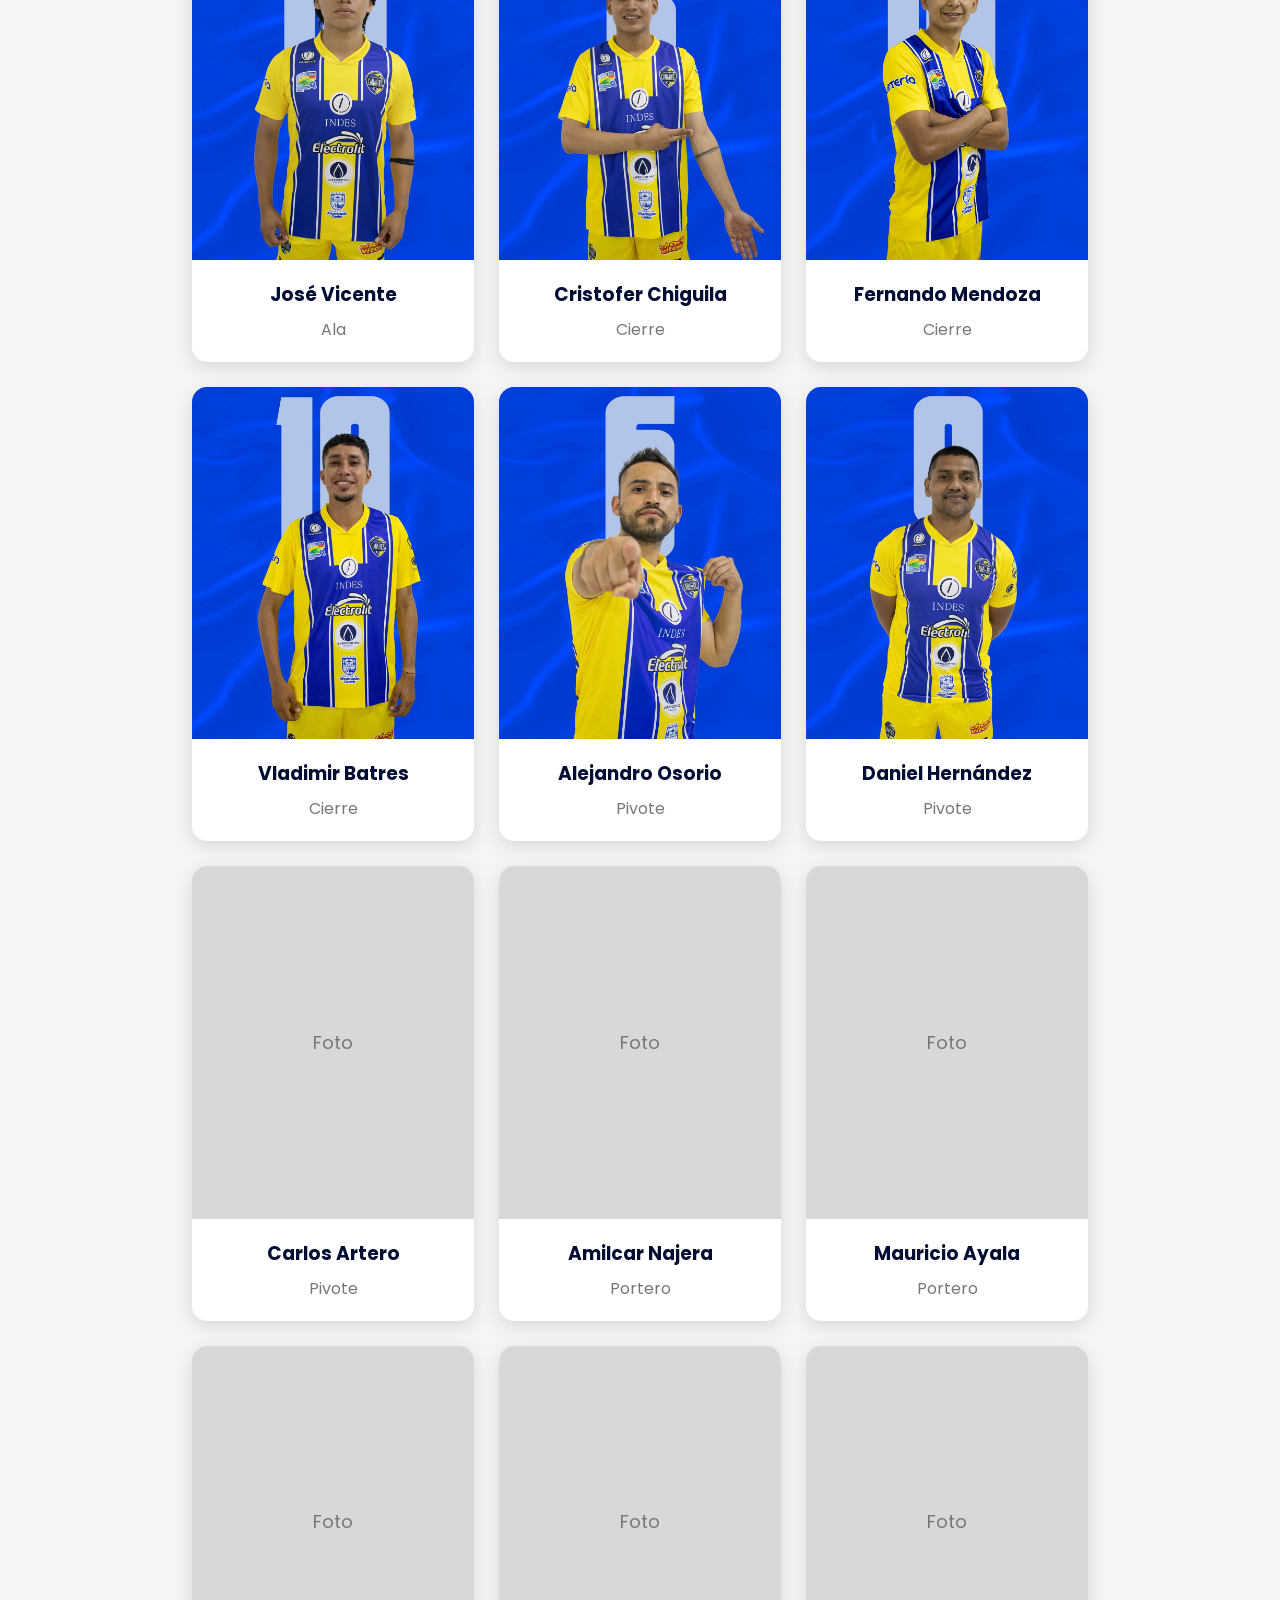
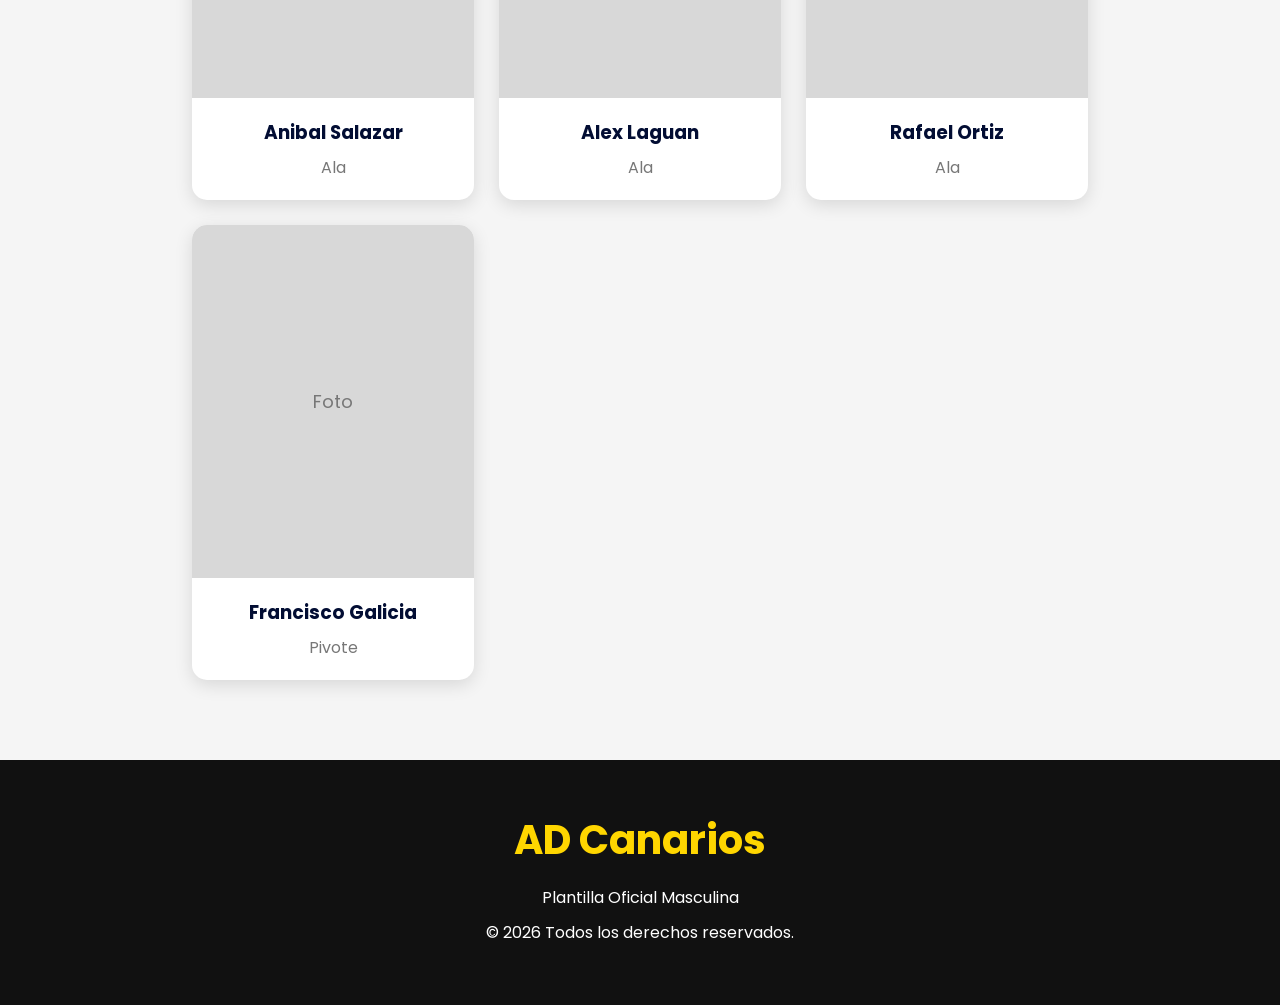
<file: plantilla-masculina.html>
<!DOCTYPE html>
<html lang="es">

<head>
    <meta charset="UTF-8">
    <meta name="viewport" content="width=device-width, initial-scale=1.0">
    <title>Plantilla Masculina | AD Canarios</title>

    <link rel="stylesheet" href="style.css">

    <link rel="preconnect" href="https://fonts.googleapis.com">
    <link rel="preconnect" href="https://fonts.gstatic.com" crossorigin>
    <link rel="icon" type="image/jpeg" href="img/logo.png">

    <link href="https://fonts.googleapis.com/css2?family=Poppins:wght@300;400;500;600;700;800&display=swap"
        rel="stylesheet">
</head>

<body>

<header>

    <nav class="navbar">

        <div class="logo">
            <img src="img/logo.png" alt="Logo AD Canarios">
            <span>AD Canarios</span>
        </div>

        <ul class="menu">
            <li><a href="index.html">Inicio</a></li>
            <li><a href="plantilla-masculina.html">Masculino</a></li>
            <li><a href="plantilla-femenina.html">Femenino</a></li>
        </ul>

    </nav>

</header>


<section class="page-title">

    <h1>Plantilla Masculina</h1>

    <p>
        Asociación Deportiva Canarios
    </p>

</section>


<section class="players-grid">

    <!-- Jugador 1 -->
    <div class="player-card">
        <div class="player-photo"><img src="img/Masculino/Portero/Carlos_Rincan.jpeg" alt="Carlos Rincan"></div>
        <div class="player-info">
            <h3>Carlos Rincan</h3>
            <p>Portero</p>
        </div>
    </div>

    <!-- Jugador 2 -->
    <div class="player-card">
        <div class="player-photo"><img src="img/Masculino/Ala/Alberto_Mendez.jpeg" alt="Alberto Méndez"></div>
        <div class="player-info">
            <h3>Alberto Méndez</h3>
            <p>Ala</p>
        </div>
    </div>

    <!-- Jugador 3 -->
    <div class="player-card">
        <div class="player-photo"><img src="img/Masculino/Ala/Daniel_Reynosa.jpeg" alt="Daniel Reynosa"></div>
        <div class="player-info">
            <h3>Daniel Reynosa</h3>
            <p>Ala</p>
        </div>
    </div>

    <!-- Jugador 4 -->
    <div class="player-card">
        <div class="player-photo"><img src="img/Masculino/Ala/Guillermo_Galicia.jpeg" alt="Guillermo Galicia"></div>
        <div class="player-info">
            <h3>Guillermo Galicia</h3>
            <p>Ala</p>
        </div>
    </div>

    <!-- Jugador 5 -->
    <div class="player-card">
        <div class="player-photo"><img src="img/Masculino/Ala/Jonathan_Galicia.jpeg" alt="Jonathan Galicia"></div>
        <div class="player-info">
            <h3>Jonathan Galicia</h3>
            <p>Ala</p>
        </div>
    </div>

    <!-- Jugador 6 -->
    <div class="player-card">
        <div class="player-photo"><img src="img/Masculino/Ala/Jonathan_Zelada.jpeg" alt="Jonathan Zelada"></div>
        <div class="player-info">
            <h3>Jonathan Zelada</h3>
            <p>Ala</p>
        </div>
    </div>

    <!-- Jugador 7 -->
    <div class="player-card">
        <div class="player-photo"><img src="img/Masculino/Ala/Jose_Vicente.jpeg" alt="José Vicente"></div>
        <div class="player-info">
            <h3>José Vicente</h3>
            <p>Ala</p>
        </div>
    </div>

    <!-- Jugador 8 -->
    <div class="player-card">
        <div class="player-photo"><img src="img/Masculino/Cierre/Cristofer_Chiguila.jpeg" alt="Cristofer Chiguila"></div>
        <div class="player-info">
            <h3>Cristofer Chiguila</h3>
            <p>Cierre</p>
        </div>
    </div>

    <!-- Jugador 9 -->
    <div class="player-card">
        <div class="player-photo"><img src="img/Masculino/Cierre/Fernando_Mendoza.jpeg" alt="Fernando Mendoza"></div>
        <div class="player-info">
            <h3>Fernando Mendoza</h3>
            <p>Cierre</p>
        </div>
    </div>

    <!-- Jugador 10 -->
    <div class="player-card">
        <div class="player-photo"><img src="img/Masculino/Cierre/Vladimir_Batres.jpeg" alt="Vladimir Batres"></div>
        <div class="player-info">
            <h3>Vladimir Batres</h3>
            <p>Cierre</p>
        </div>
    </div>

    <!-- Jugador 11 -->
    <div class="player-card">
        <div class="player-photo"><img src="img/Masculino/Pivote/Alejandro_Osorio.jpeg" alt="Alejandro Osorio"></div>
        <div class="player-info">
            <h3>Alejandro Osorio</h3>
            <p>Pivote</p>
        </div>
    </div>

    <!-- Jugador 13 -->
    <div class="player-card">
        <div class="player-photo"><img src="img/Masculino/Pivote/Daniel_Hernandez.jpeg" alt="Daniel Hernández"></div>
        <div class="player-info">
            <h3>Daniel Hernández</h3>
            <p>Pivote</p>
        </div>
    </div>

    <!-- Jugador 14 -->
    <div class="player-card">
        <div class="player-photo">Foto</div>
        <div class="player-info">
            <h3>Carlos Artero</h3>
            <p>Pivote</p>
        </div>
    </div>

    <!-- Jugador 15 -->
    <div class="player-card">
        <div class="player-photo">Foto</div>
        <div class="player-info">
            <h3>Amilcar Najera</h3>
            <p>Portero</p>
        </div>
    </div>

    <!-- Jugador 16 -->
    <div class="player-card">
        <div class="player-photo">Foto</div>
        <div class="player-info">
            <h3>Mauricio Ayala</h3>
            <p>Portero</p>
        </div>
    </div>

    <!-- Jugador 17 -->
    <div class="player-card">
        <div class="player-photo">Foto</div>
        <div class="player-info">
            <h3>Anibal Salazar</h3>
            <p>Ala</p>
        </div>
    </div>

    <!-- Jugador 18 -->
    <div class="player-card">
        <div class="player-photo">Foto</div>
        <div class="player-info">
            <h3>Alex Laguan</h3>
            <p>Ala</p>
        </div>
    </div>

    <!-- Jugador 19 -->
    <div class="player-card">
        <div class="player-photo">Foto</div>
        <div class="player-info">
            <h3>Rafael Ortiz</h3>
            <p>Ala</p>
        </div>
    </div>

    <!-- Jugador 20 -->
    <div class="player-card">
        <div class="player-photo">Foto</div>
        <div class="player-info">
            <h3>Francisco Galicia</h3>
            <p>Pivote</p>
        </div>
    </div>

</section>

<footer>

    <h2>AD Canarios</h2>

    <p>Plantilla Oficial Masculina</p>

    <p>© 2026 Todos los derechos reservados.</p>

</footer>

</body>

</html>
</file>
<file: style.css>
/* ===========================
   RESET
=========================== */

*{
    margin:0;
    padding:0;
    box-sizing:border-box;
}

html{
    scroll-behavior:smooth;
}

body{
    font-family:'Poppins',sans-serif;
    background:#f5f5f5;
    color:#020d33;
}

/* ===========================
   CTA
=========================== */

.cta{

    text-align:center;
    background:#FFD600;

}

.cta h2{
    color:#111;

}

.cta p{
    font-size:20px;
    margin-bottom:35px;
}

/* ===========================
   NAVBAR
=========================== */

header{
    position:fixed;
    width:100%;
    top:0;
    left:0;
    z-index:1000;
    background:#020d33;
    box-shadow:0 2px 10px rgba(0,0,0,.25);
}

.navbar{
    width:90%;
    max-width:1200px;
    margin:auto;
    display:flex;
    justify-content:space-between;
    align-items:center;
    padding:18px 0;
}

.logo{
    display: flex;
    align-items: center;
    gap: 12px;
}

.logo img{
    width: 50px;
    height: 50px;
    object-fit: contain;
}

.logo span{
    color: #FFD600;
    font-size: 28px;
    font-weight: 700;
}

.menu{
    display:flex;
    list-style:none;
    gap:35px;
}

.menu a{
    color:white;
    text-decoration:none;
    font-weight:500;
    transition:.3s;
}

.menu a:hover{
    color:#FFD600;
}

/* ===========================
   HERO
=========================== */

.hero{
    height:100vh;
    background:
        linear-gradient(rgba(0,0,0,.55), rgba(0,0,0,.55)),
        url("img/fondoEquipo.jpeg");

    background-size:cover;
    background-position:center;
    background-repeat:no-repeat;

    display:flex;
    align-items:center;
    justify-content:center;
}


.hero-content{
    position:relative;
    z-index:2;
    color:white;
    text-align:center;
    width:90%;
    max-width:900px;
}

.hero h1{
    font-size:60px;
    margin-bottom:20px;
}

.hero p{
    font-size:20px;
    line-height:1.8;
    margin-bottom:40px;
}

.hero-buttons{
    display:flex;
    justify-content:center;
    gap:20px;
    flex-wrap:wrap;
}

/* ===========================
   BOTONES
=========================== */

.btn{
    background:#FFD600;
    color:#111;
    text-decoration:none;
    padding:15px 35px;
    border-radius:40px;
    font-weight:700;
    transition:.3s;
}

.btn:hover{
    transform:translateY(-4px);
    background:#111;
    color:#FFD600;
}

.btn2{
    background:white;
}

.btn2:hover{
    background:#FFD600;
    color:#111;
}

/* ===========================
   SECCIONES
=========================== */

section{
    padding:90px 10%;
}

h2{
    text-align:center;
    font-size:40px;
    margin-bottom:50px;
    color:#111;
}

.container{
    max-width:900px;
    margin:auto;
    text-align:center;
}

.container p{
    font-size:18px;
    line-height:1.9;
    margin-bottom:20px;
}

/* ===========================
   MISION
=========================== */

.mision-vision{
    display:grid;
    grid-template-columns:repeat(2,1fr);
    gap:30px;
    padding:0 10% 90px;
}

.card{
    background:white;
    padding:40px;
    border-radius:15px;
    box-shadow:0 5px 18px rgba(0,0,0,.1);
    transition:.3s;
}

.card:hover{
    transform:translateY(-8px);
}

.card h3{
    color:#FFD600;
    margin-bottom:20px;
    font-size:30px;
}

.card p{
    line-height:1.8;
}

/* ===========================
   EQUIPOS
=========================== */

.equipos-grid{
    display:grid;
    grid-template-columns:repeat(2,1fr);
    gap:40px;
}

.equipo-card{
    background:white;
    border-radius:18px;
    padding:40px;
    text-align:center;
    box-shadow:0 6px 20px rgba(0,0,0,.12);
    transition:.3s;
}

.equipo-card:hover{
    transform:translateY(-10px);
}

.equipo-card h3{
    margin-bottom:15px;
    font-size:28px;
}

.equipo-card p{
    margin-bottom:30px;
    line-height:1.7;
}

/* ===========================
/*================ ESTADÍSTICAS =================*/

.estadisticas{
    padding:90px 0;
    background:#f5f5f5;
}

.estadisticas h2{
    text-align:center;
    font-size:42px;
    color:#111;
    margin-bottom:10px;
}

.subtitulo{
    text-align:center;
    color:#777;
    margin-bottom:40px;
    font-size:18px;
}

.tabla-responsive{
    overflow-x:auto;
}

.tabla-estadisticas{
    width:100%;
    border-collapse:collapse;
    background:#fff;
    border-radius:15px;
    overflow:hidden;
    box-shadow:0 10px 30px rgba(0,0,0,.08);
}

.tabla-estadisticas thead{
    background:#FFD200;
}

.tabla-estadisticas th{
    padding:18px;
    color:#111;
    text-transform:uppercase;
    font-size:15px;
    font-weight:700;
}

.tabla-estadisticas td{
    padding:16px;
    text-align:center;
    border-bottom:1px solid #ececec;
    transition:.3s;
}

.tabla-estadisticas td:nth-child(2){
    text-align:left;
    font-weight:600;
}

.tabla-estadisticas tbody tr:hover{
    background:#fff9d6;
}

@media(max-width:768px){

    .estadisticas h2{
        font-size:32px;
    }

    .tabla-estadisticas th,
    .tabla-estadisticas td{
        padding:12px;
        font-size:14px;
    }

}

/* ===========================
   FOOTER
=========================== */

footer{
    background:#111;
    color:white;
    text-align:center;
    padding:50px 20px;
}

footer h2{
    color:#FFD600;
    margin-bottom:15px;
}

footer p{
    margin:10px 0;
}

/* ===========================
   PLANTILLAS
=========================== */

.page-title{
    margin-top:120px;
    text-align:center;
    margin-bottom:50px;
}

.page-title h1{
    font-size:45px;
    color:#111;
}

.page-title p{
    color:#777;
    margin-top:15px;
}

.players-grid{
    width:90%;
    max-width:1300px;
    margin:auto;
    display:grid;
    grid-template-columns:repeat(auto-fit,minmax(220px,1fr));
    gap:25px;
    padding-bottom:80px;
}

.player-card{
    background:white;
    border-radius:15px;
    overflow:hidden;
    box-shadow:0 5px 18px rgba(0,0,0,.12);
    transition:.3s;
}

.player-card:hover{
    transform:translateY(-8px);
}

.player-photo{
    aspect-ratio:4/5;
    background:#d8d8d8;
    display:flex;
    justify-content:center;
    align-items:center;
    color:#777;
    font-size:18px;
    overflow:hidden;
}

.player-photo img{
    width:100%;
    height:100%;
    object-fit:contain;
}

.player-info{
    padding:20px;
    text-align:center;
}

.player-info h3{
    margin-bottom:8px;
}

.player-info p{
    color:#777;
}

/* ===========================
   RESPONSIVE
=========================== */

@media(max-width:992px){

.menu{
    gap:18px;
}

.hero h1{
    font-size:42px;
}

.stats{
    grid-template-columns:repeat(2,1fr);
}

.mision-vision{
    grid-template-columns:1fr;
}

.equipos-grid{
    grid-template-columns:1fr;
}

}

@media(max-width:768px){

.navbar{
    flex-direction:column;
    gap:20px;
}

.menu{
    flex-wrap:wrap;
    justify-content:center;
}

.hero h1{
    font-size:35px;
}

.hero p{
    font-size:18px;
}

.stats{
    grid-template-columns:1fr;
}

.page-title h1{
    font-size:34px;
}

}
/*================ LEYENDA ================*/

.leyenda{
    padding:90px 0;
    background:#0c1323;
}

.leyenda-contenido{
    display:flex;
    align-items:center;
    gap:60px;
}

.leyenda-img{
    flex:1;
}

.leyenda-img img{
    width:100%;
    border-radius:18px;
    box-shadow:0 20px 40px rgba(0,0,0,.35);
    transition:.4s;
}

.leyenda-img img:hover{
    transform:scale(1.03);
}

.leyenda-texto{
    flex:1;
}

.titulo-seccion{
    color:#FFD200;
    font-size:14px;
    letter-spacing:3px;
    font-weight:bold;
}

.leyenda-texto h2{
    color:#fff;
    font-size:42px;
    margin:10px 0;
}

.leyenda-texto h3{
    color:#FFD200;
    font-size:24px;
    margin-bottom:25px;
}

.leyenda-texto p{
    color:#d9d9d9;
    line-height:1.9;
    margin-bottom:18px;
    text-align:justify;
}

.leyenda-texto strong{
    color:#FFD200;
}

.leyenda-texto blockquote{
    margin-top:30px;
    border-left:5px solid #FFD200;
    padding-left:20px;
    color:#ffffff;
    font-size:20px;
    font-style:italic;
}

/* Responsive */

@media(max-width:900px){

    .leyenda-contenido{
        flex-direction:column;
    }

    .leyenda-texto h2{
        font-size:34px;
        text-align:center;
    }

    .leyenda-texto h3{
        text-align:center;
    }

}
/*================ CALENDARIO INTERACTIVO ================*/

.calendario{
    padding:90px 10%;
    background:#020d33;
}

.calendario h2{
    color:#FFD600;
}

.calendario .subtitulo{
    color:#d9d9d9;
    margin-bottom:50px;
}

.calendario-grid{
    display:grid;
    grid-template-columns:repeat(auto-fit,minmax(280px,1fr));
    gap:30px;
}

.partido-card{
    background:white;
    border-radius:22px;
    padding:30px 25px;
    text-align:center;
    position:relative;
    transition:.35s ease;
    box-shadow:0 10px 30px rgba(0,0,0,.25);
    border:3px solid transparent;
}

.partido-card:hover{
    transform:translateY(-10px) scale(1.02);
    border-color:#FFD600;
    box-shadow:0 18px 45px rgba(255,214,0,.28);
}

.partido-card.local{
    border-top:5px solid #FFD600;
}

.partido-card.visita{
    border-top:5px solid #020d33;
}

.partido-card.destacado{
    transform:scale(1.03);
    border-color:#FFD600;
}

.jornada{
    position:absolute;
    top:15px;
    left:15px;
    background:#FFD600;
    color:#111;
    font-size:12px;
    font-weight:700;
    padding:6px 12px;
    border-radius:30px;
}

.fecha{
    color:#020d33;
    font-weight:700;
    letter-spacing:1px;
    margin-bottom:22px;
}


/*================ EQUIPOS Y LOGOS ================*/

.equipos{
    display:flex;
    align-items:center;
    justify-content:center;
    gap:15px;
    margin:20px 0;
}

.equipo{
    display:flex;
    flex-direction:column;
    align-items:center;
    justify-content:center;
    width:110px;
}

.equipo img{
    width:75px;
    height:75px;
    object-fit:contain;
    margin-bottom:10px;
    transition:.3s ease;
}

.equipo:hover img{
    transform:scale(1.1);
}

.equipo h3{
    font-size:18px;
    color:#020d33;
    margin:0;
    text-align:center;
}


/*================ VS ================*/

.vs{
    width:62px;
    height:62px;
    flex-shrink:0;
    margin:18px auto;
    border-radius:50%;
    background:#FFD600;
    color:#111;
    display:flex;
    align-items:center;
    justify-content:center;
    font-weight:800;
    box-shadow:0 6px 18px rgba(255,214,0,.4);
}


/*================ INFORMACIÓN DEL PARTIDO ================*/

.info-partido{
    margin-top:22px;
    padding-top:18px;
    border-top:1px solid #ececec;
}

.info-partido p{
    margin:8px 0;
    color:#555;
    font-size:15px;
    font-weight:500;
}


/*================ PIE DEL CALENDARIO ================*/

.calendario-footer{
    margin-top:50px;
    text-align:center;
    color:#d9d9d9;
    font-size:15px;
}


/*================ RESPONSIVE ================*/

@media(max-width:768px){

    .calendario{
        padding:70px 5%;
    }

    .calendario-grid{
        grid-template-columns:1fr;
    }

    .partido-card.destacado{
        transform:none;
    }

    .equipos{
        gap:10px;
    }

    .equipo{
        width:100px;
    }

    .equipo img{
        width:70px;
        height:70px;
    }

    .equipo h3{
        font-size:16px;
    }

    .vs{
        width:55px;
        height:55px;
        font-size:14px;
    }

}
</file>
